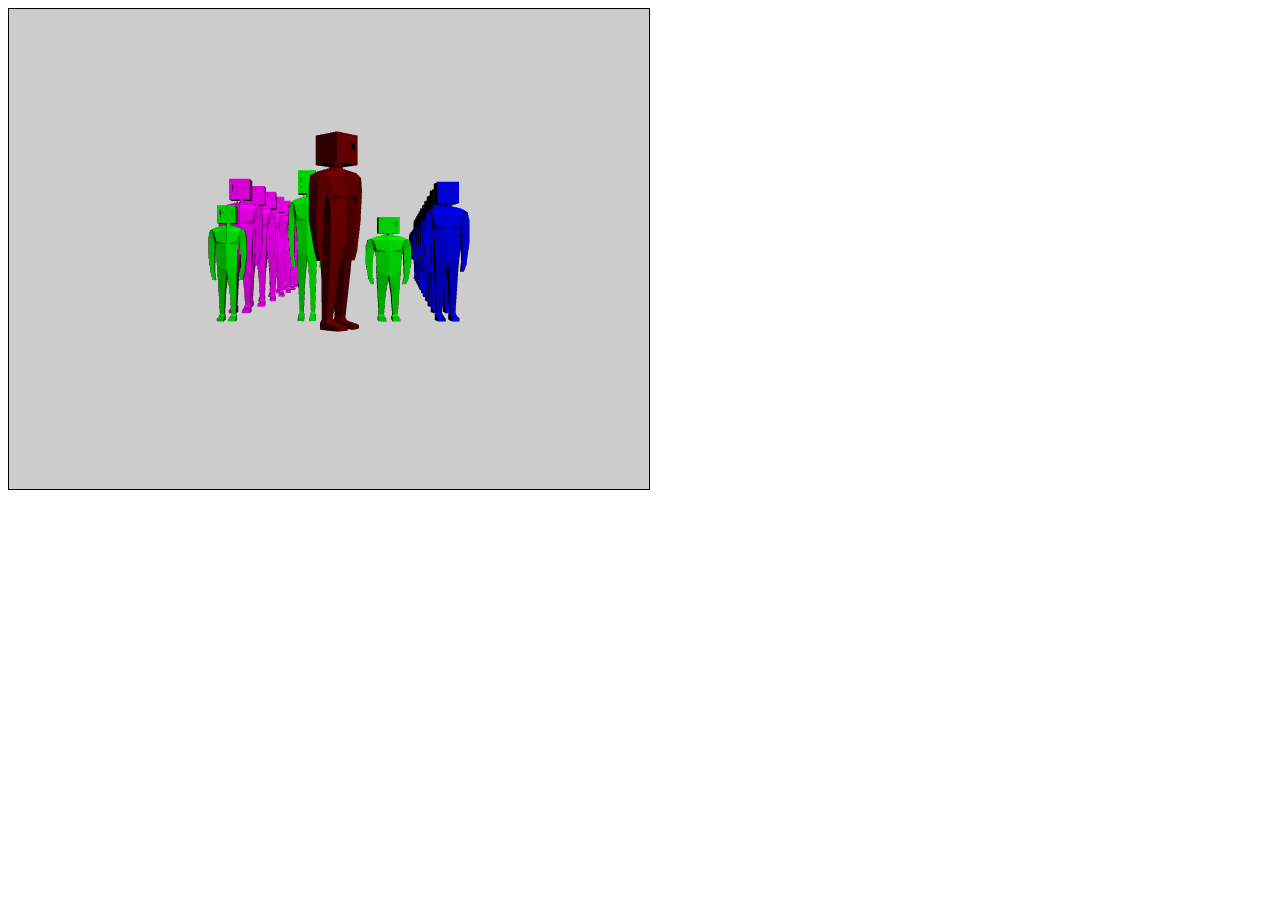
<file: character_models/index.html>
<html>

<head>
  <meta http-equiv="Content-Type" content="text/html; charset=UTF-8" />
  <script type="text/javascript">
    'use strict';
    var gl;
    var shaderProgram;
    var uPMatrix;
    var vertexPositionBuffer;
    var vertexColorBuffer;
    var vertexCoordsBuffer;
    var vertexNormalBuffer;
    var indexBuffer;

    function MatrixMul(a, b) //Mnożenie macierzy
    {
      let c = [
        0, 0, 0, 0,
        0, 0, 0, 0,
        0, 0, 0, 0,
        0, 0, 0, 0
      ]
      for (let i = 0; i < 4; i++) {
        for (let j = 0; j < 4; j++) {
          c[i * 4 + j] = 0.0;
          for (let k = 0; k < 4; k++) {
            c[i * 4 + j] += a[i * 4 + k] * b[k * 4 + j];
          }
        }
      }
      return c;
    }

    function MatrixTransposeInverse(m) {
      let r = [
        0, 0, 0, 0,
        0, 0, 0, 0,
        0, 0, 0, 0,
        0, 0, 0, 0
      ];
      r[0] = m[5] * m[10] * m[15] - m[5] * m[14] * m[11] - m[6] * m[9] * m[15] + m[6] * m[13] * m[11] + m[7] * m[9] * m[14] - m[7] * m[13] * m[10];
      r[1] = -m[1] * m[10] * m[15] + m[1] * m[14] * m[11] + m[2] * m[9] * m[15] - m[2] * m[13] * m[11] - m[3] * m[9] * m[14] + m[3] * m[13] * m[10];
      r[2] = m[1] * m[6] * m[15] - m[1] * m[14] * m[7] - m[2] * m[5] * m[15] + m[2] * m[13] * m[7] + m[3] * m[5] * m[14] - m[3] * m[13] * m[6];
      r[3] = -m[1] * m[6] * m[11] + m[1] * m[10] * m[7] + m[2] * m[5] * m[11] - m[2] * m[9] * m[7] - m[3] * m[5] * m[10] + m[3] * m[9] * m[6];

      r[4] = -m[4] * m[10] * m[15] + m[4] * m[14] * m[11] + m[6] * m[8] * m[15] - m[6] * m[12] * m[11] - m[7] * m[8] * m[14] + m[7] * m[12] * m[10];
      r[5] = m[0] * m[10] * m[15] - m[0] * m[14] * m[11] - m[2] * m[8] * m[15] + m[2] * m[12] * m[11] + m[3] * m[8] * m[14] - m[3] * m[12] * m[10];
      r[6] = -m[0] * m[6] * m[15] + m[0] * m[14] * m[7] + m[2] * m[4] * m[15] - m[2] * m[12] * m[7] - m[3] * m[4] * m[14] + m[3] * m[12] * m[6];
      r[7] = m[0] * m[6] * m[11] - m[0] * m[10] * m[7] - m[2] * m[4] * m[11] + m[2] * m[8] * m[7] + m[3] * m[4] * m[10] - m[3] * m[8] * m[6];

      r[8] = m[4] * m[9] * m[15] - m[4] * m[13] * m[11] - m[5] * m[8] * m[15] + m[5] * m[12] * m[11] + m[7] * m[8] * m[13] - m[7] * m[12] * m[9];
      r[9] = -m[0] * m[9] * m[15] + m[0] * m[13] * m[11] + m[1] * m[8] * m[15] - m[1] * m[12] * m[11] - m[3] * m[8] * m[13] + m[3] * m[12] * m[9];
      r[10] = m[0] * m[5] * m[15] - m[0] * m[13] * m[7] - m[1] * m[4] * m[15] + m[1] * m[12] * m[7] + m[3] * m[4] * m[13] - m[3] * m[12] * m[5];
      r[11] = -m[0] * m[5] * m[11] + m[0] * m[9] * m[7] + m[1] * m[4] * m[11] - m[1] * m[8] * m[7] - m[3] * m[4] * m[9] + m[3] * m[8] * m[5];

      r[12] = -m[4] * m[9] * m[14] + m[4] * m[13] * m[10] + m[5] * m[8] * m[14] - m[5] * m[12] * m[10] - m[6] * m[8] * m[13] + m[6] * m[12] * m[9];
      r[13] = m[0] * m[9] * m[14] - m[0] * m[13] * m[10] - m[1] * m[8] * m[14] + m[1] * m[12] * m[10] + m[2] * m[8] * m[13] - m[2] * m[12] * m[9];
      r[14] = -m[0] * m[5] * m[14] + m[0] * m[13] * m[6] + m[1] * m[4] * m[14] - m[1] * m[12] * m[6] - m[2] * m[4] * m[13] + m[2] * m[12] * m[5];
      r[15] = m[0] * m[5] * m[10] - m[0] * m[9] * m[6] - m[1] * m[4] * m[10] + m[1] * m[8] * m[6] + m[2] * m[4] * m[9] - m[2] * m[8] * m[5];

      var det = m[0] * r[0] + m[1] * r[4] + m[2] * r[8] + m[3] * r[12];
      for (var i = 0; i < 16; i++) r[i] /= det;

      let rt = [r[0], r[4], r[8], r[12],
      r[1], r[5], r[9], r[13],
      r[2], r[6], r[10], r[14],
      r[3], r[7], r[11], r[15]
      ];

      return rt;
    }

    function CreateIdentytyMatrix() {
      return [
        1, 0, 0, 0, //Macierz jednostkowa
        0, 1, 0, 0,
        0, 0, 1, 0,
        0, 0, 0, 1
      ];
    }

    function CreateTranslationMatrix(tx, ty, tz) {
      return [
        1, 0, 0, 0,
        0, 1, 0, 0,
        0, 0, 1, 0,
        tx, ty, tz, 1
      ];
    }

    function CreateScaleMatrix(sx, sy, sz) {
      return [
        sx, 0, 0, 0,
        0, sy, 0, 0,
        0, 0, sz, 0,
        0, 0, 0, 1
      ];
    }

    function CreateRotationZMatrix(angleZ) {
      return [
        +Math.cos(angleZ * Math.PI / 180.0), +Math.sin(angleZ * Math.PI / 180.0), 0, 0,
        -Math.sin(angleZ * Math.PI / 180.0), +Math.cos(angleZ * Math.PI / 180.0), 0, 0,
        0, 0, 1, 0,
        0, 0, 0, 1
      ];
    }

    function CreateRotationYMatrix(angleY) {
      return [
        +Math.cos(angleY * Math.PI / 180.0), 0, -Math.sin(angleY * Math.PI / 180.0), 0,
        0, 1, 0, 0,
        +Math.sin(angleY * Math.PI / 180.0), 0, +Math.cos(angleY * Math.PI / 180.0), 0,
        0, 0, 0, 1
      ];
    }

    function CreateRotationXMatrix(angleX) {
      return [
        1, 0, 0, 0,
        0, +Math.cos(angleX * Math.PI / 180.0), +Math.sin(angleX * Math.PI / 180.0), 0,
        0, -Math.sin(angleX * Math.PI / 180.0), +Math.cos(angleX * Math.PI / 180.0), 0,
        0, 0, 0, 1
      ];
    }

    function createRect(mx, my, mz, dax, day, daz, dbx, dby, dbz) {
      p1x = mx; p1y = my; p1z = mz;
      p2x = mx + dax; p2y = my + day; p2z = mz + daz;
      p3x = mx + dbx; p3y = my + dby; p3z = mz + dbz;
      p4x = mx + dax + dbx; p4y = my + day + dby; p4z = mz + daz + dbz;

      let vertexPosition = [p1x, p1y, p1z, p2x, p2y, p2z, p4x, p4y, p4z,  //Pierwszy trójkąt
        p1x, p1y, p1z, p4x, p4y, p4z, p3x, p3y, p3z]; //Drugi trójkąt

      return vertexPosition;
    }

    function createNormal(p1x, p1y, p1z, p2x, p2y, p2z, p3x, p3y, p3z) //Wyznaczenie wektora normalnego dla trójkąta
    {
      let v1x = p2x - p1x;
      let v1y = p2y - p1y;
      let v1z = p2z - p1z;

      let v2x = p3x - p1x;
      let v2y = p3y - p1y;
      let v2z = p3z - p1z;

      let v3x = v1y * v2z - v1z * v2y;
      let v3y = v1z * v2x - v1x * v2z;
      let v3z = v1x * v2y - v1y * v2x;

      vl = Math.sqrt(v3x * v3x + v3y * v3y + v3z * v3z); //Obliczenie długości wektora

      v3x /= vl; //Normalizacja na zakreś -1 1
      v3y /= vl;
      v3z /= vl;

      let vertexNormal = [v3x, v3y, v3z, v3x, v3y, v3z, v3x, v3y, v3z];
      return vertexNormal;
    }

    function CreateBox(x, y, z, dx, dy, dz) {
      //Opis sceny 3D, położenie punktów w przestrzeni 3D w formacie X,Y,Z 
      let vertexPosition = []; //Każdy punkt 3 składowe - X1,Y1,Z1
      let vertexNormal = [];
      let indexes = [];

      vertexPosition.push(...[-1, -1, +1]);
      vertexNormal.push(...[-1, -1, +1]);

      vertexPosition.push(...[+1, -1, +1]);
      vertexNormal.push(...[+1, -1, +1]);

      vertexPosition.push(...[+1, +1, +1]);
      vertexNormal.push(...[+1, +1, +1]);

      vertexPosition.push(...[-1, +1, +1]);
      vertexNormal.push(...[-1, +1, +1]);

      vertexPosition.push(...[-1, -1, -1]);
      vertexNormal.push(...[-1, -1, -1]);

      vertexPosition.push(...[+1, -1, -1]);
      vertexNormal.push(...[+1, -1, -1]);

      vertexPosition.push(...[+1, +1, -1]);
      vertexNormal.push(...[+1, +1, -1]);

      vertexPosition.push(...[-1, +1, -1]);
      vertexNormal.push(...[-1, +1, -1]);

      indexes.push(...[0, 1, 2]); //Pierwszy trójkąt
      indexes.push(...[0, 2, 3]); //Drugi trójkąt

      indexes.push(...[1, 5, 6]);
      indexes.push(...[1, 6, 2]);

      indexes.push(...[3, 2, 6]);
      indexes.push(...[3, 6, 7]);

      //Dodaj pozostałe trójkąty pudełka

      return [indexes, vertexPosition, vertexNormal];
    }

    async function* makeTextFileLineIterator(fileURL) {
      const utf8Decoder = new TextDecoder('utf-8');
      const response = await fetch(fileURL);
      const reader = response.body.getReader();
      let { value: chunk, done: readerDone } = await reader.read();
      chunk = chunk ? utf8Decoder.decode(chunk) : '';

      const re = /\n|\r|\r\n/gm;
      let startIndex = 0;
      let result;

      for (; ;) {
        let result = re.exec(chunk);
        if (!result) {
          if (readerDone) {
            break;
          }
          let remainder = chunk.substr(startIndex);
          ({ value: chunk, done: readerDone } = await reader.read());
          chunk = remainder + (chunk ? utf8Decoder.decode(chunk) : '');
          startIndex = re.lastIndex = 0;
          continue;
        }
        yield chunk.substring(startIndex, result.index);
        startIndex = re.lastIndex;
      }
      if (startIndex < chunk.length) {
        // last line didn't end in a newline char
        yield chunk.substr(startIndex);
      }
    }

    async function LoadObj(filename) {
      //const response = await fetch('Auto3.obj');
      //console.log(response.body);

      let rawVertexPosition = [0, 0, 0]; //Dodana 0 pozycja która nie będzie uzywana
      let rawVertexNormal = [0, 0, 0];//Dodana 0 pozycja która nie będzie uzywana
      let rawVertexCoords = [0, 0];//Dodana 0 pozycja która nie będzie uzywana

      //Opis sceny 3D, położenie punktów w przestrzeni 3D w formacie X,Y,Z 
      let vertexPosition = []; //Każdy punkt 3 składowe - X1,Y1,Z1
      let vertexNormal = [];
      let vertexCoord = [];
      let indexes = [];


      let aa = new Map();
      for await (let line of makeTextFileLineIterator(filename)) {
        const lineArray = line.split(' ');
        switch (lineArray[0]) {
          case "v": { //Położenie wierzchołków
            const x = parseFloat(lineArray[1]);
            const y = parseFloat(lineArray[2]);
            const z = parseFloat(lineArray[3]);
            rawVertexPosition.push(...[x, y, z]);
            break;
          };
          case "vn": { //Wektor normalny
            const xn = parseFloat(lineArray[1]);
            const yn = parseFloat(lineArray[2]);
            const zn = parseFloat(lineArray[3]);
            rawVertexNormal.push(...[xn, yn, zn]);
            break;
          }
          case "vt": { //Współrzędne tekstury
            const u = parseFloat(lineArray[1]);
            const v = parseFloat(lineArray[2]);
            rawVertexCoords.push(...[u, v]);
            break;
          }
          case "f": { //Indeksy trójkątów
            const i0 = lineArray[1];
            const i1 = lineArray[2];
            const i2 = lineArray[3];
            for (let ii of [i0, i1, i2]) {
              if (!aa.has(ii)) { //Ten indeks nie był jeszcze przemapowany
                //console.log(ii);
                const iia = ii.split('/');
                const indexVertexPosition = parseInt(iia[0]);//Indeks w tablicy położeń wierzchołków
                const indexVertexCoord = parseInt(iia[1]); //Indeks w tablicy wspołrzędnych tekstur
                const indexVertexNormal = parseInt(iia[2]); //Indeks w tablicy wektorów normalnych
                const index = vertexPosition.length / 3;
                //console.log(index);
                //Skopiuj wartości
                vertexPosition.push(rawVertexPosition[indexVertexPosition * 3 + 0]); //Skopiowanie położenia X
                vertexPosition.push(rawVertexPosition[indexVertexPosition * 3 + 1]); //Skopiowanie położenia Y
                vertexPosition.push(rawVertexPosition[indexVertexPosition * 3 + 2]); //Skopiowanie położenia Z

                vertexNormal.push(rawVertexNormal[indexVertexNormal * 3 + 0]); //Skopiowanie składowej X wektora normalnego
                vertexNormal.push(rawVertexNormal[indexVertexNormal * 3 + 1]); //Skopiowanie składowej Y wektora normalnego
                vertexNormal.push(rawVertexNormal[indexVertexNormal * 3 + 2]); //Skopiowanie składowej Z wektora normalnego

                vertexCoord.push(rawVertexCoords[indexVertexCoord * 2 + 0]); //Skopiowanie składowej U wspołrzędnej tekstury
                vertexCoord.push(rawVertexCoords[indexVertexCoord * 2 + 1]); //Skopiowanie składowej V wspołrzędnej tekstury
                aa.set(ii, index);
              }
              //console.log(aa.get(ii));
              indexes.push(aa.get(ii)) //Dodaj jego wynikowy indeks do tablicy indeksów
            }
            //rawVertexCoords.push(...[u,v]);
            break;
          }
        }
      }

      console.log(`Wczytano ${rawVertexPosition.length / 3 - 1} wierzchołków`);
      console.log(`Wczytano ${rawVertexNormal.length / 3 - 1} wektorów normalnych`);
      console.log(`Wczytano ${rawVertexCoords.length / 2 - 1} współrzędnych tekstury`);

      console.log(`W efekcie mapowania stworzono ${vertexPosition.length / 3} wierzchołków`);
      console.log(`W efekcie mapowania stworzono ${indexes.length} indeksów`);

      //console.log(indexes);
      //console.log(vertexPosition);
      return [indexes, vertexPosition, vertexNormal];
    }

    async function startGL() {
      alert("StartGL");
      let canvas = document.getElementById("canvas3D"); //wyszukanie obiektu w strukturze strony 
      gl = canvas.getContext("experimental-webgl"); //pobranie kontekstu OpenGL'u z obiektu canvas
      gl.viewportWidth = canvas.width; //przypisanie wybranej przez nas rozdzielczości do systemu OpenGL
      gl.viewportHeight = canvas.height;

      //Kod shaderów
      const vertextShaderSource = ` //Znak akcentu z przycisku tyldy - na lewo od przycisku 1 na klawiaturze
    precision highp float;
    attribute vec3 aVertexPosition; 
    attribute vec3 aVertexNormal;
    uniform mat4 uMMatrix;
    uniform mat4 uInvMMatrix;
    uniform mat4 uVMatrix;
    uniform mat4 uPMatrix;
    varying vec3 vPos;
    varying vec3 vNormal;
    uniform float uNormalMul;
    void main(void) {
      vPos = vec3(uMMatrix * vec4(aVertexPosition, 1.0));
      gl_Position = uPMatrix * uVMatrix * vec4(vPos,1.0); //Dokonanie transformacji położenia punktów z przestrzeni 3D do przestrzeni obrazu (2D)
      vNormal = normalize(mat3(uInvMMatrix) * uNormalMul*aVertexNormal); //Obrot wektorow normalnych
    }
  `;
      const fragmentShaderSource = `
    precision highp float;
    varying vec3 vPos;
    varying vec3 vNormal;
    uniform sampler2D uSampler;
    uniform vec3 uLightPosition;
    uniform vec3 uColor;
    void main(void) {
      vec3 lightDirection = normalize(uLightPosition - vPos);
      float brightness = max(dot(vNormal,lightDirection), 0.0);
      //gl_FragColor = vec4(vColor,1.0); //Ustalenie stałego koloru wszystkich punktów sceny
      //gl_FragColor = texture2D(uSampler,vTexUV)*vec4(vColor,1.0); //Odczytanie punktu tekstury i przypisanie go jako koloru danego punktu renderowaniej figury
      //gl_FragColor = vec4((vNormal+vec3(1.0,1.0,1.0))/2.0,1.0); 
      //gl_FragColor = clamp(texture2D(uSampler,vTexUV) * vec4(brightness,brightness,brightness,1.0),0.0,1.0);
      gl_FragColor = clamp(vec4(uColor,1.0) * vec4(brightness,brightness,brightness,1.0),0.0,1.0);
      //gl_FragColor = clamp(vec4(uColor,1.0) ,0.0,1.0);
    }
  `;
      let fragmentShader = gl.createShader(gl.FRAGMENT_SHADER); //Stworzenie obiektu shadera 
      let vertexShader = gl.createShader(gl.VERTEX_SHADER);
      gl.shaderSource(fragmentShader, fragmentShaderSource); //Podpięcie źródła kodu shader
      gl.shaderSource(vertexShader, vertextShaderSource);
      gl.compileShader(fragmentShader); //Kompilacja kodu shader
      gl.compileShader(vertexShader);
      if (!gl.getShaderParameter(fragmentShader, gl.COMPILE_STATUS)) { //Sprawdzenie ewentualnych błedów kompilacji
        alert(gl.getShaderInfoLog(fragmentShader));
        return null;
      }
      if (!gl.getShaderParameter(vertexShader, gl.COMPILE_STATUS)) {
        alert(gl.getShaderInfoLog(vertexShader));
        return null;
      }

      shaderProgram = gl.createProgram(); //Stworzenie obiektu programu 
      gl.attachShader(shaderProgram, vertexShader); //Podpięcie obu shaderów do naszego programu wykonywanego na karcie graficznej
      gl.attachShader(shaderProgram, fragmentShader);
      gl.linkProgram(shaderProgram);
      if (!gl.getProgramParameter(shaderProgram, gl.LINK_STATUS)) alert("Could not initialise shaders");  //Sprawdzenie ewentualnych błedów

      //Opis sceny 3D, położenie punktów w przestrzeni 3D w formacie X,Y,Z 
      let vertexPosition; //3 punkty po 3 składowe - X1,Y1,Z1, X2,Y2,Z2, X3,Y3,Z3 - 1 trójkąt
      let vertexNormal;
      let indexes;

      //[vertexPosition, vertexColor, vertexCoords, vertexNormal] = CreateShpere(0,0,0,2, 6, 12); 
      //[indexes, vertexPosition, vertexNormal] = CreateBox(0,0,0,1,1,1);
      //[indexes, vertexPosition, vertexNormal] = CreateTetris();
      [indexes, vertexPosition, vertexNormal] = await LoadObj('character_model2.obj');
      //[indexes, vertexPosition, vertexNormal] = await LoadObj('katedra.obj');
      //[indexes, vertexPosition, vertexNormal] = await LoadObj('Tetris3.obj');
      //[indexes, vertexPosition, vertexNormal] = await LoadObj('cube.obj');
      //const ret = LoadObj('Auto3.obj');
      //ret.value

      vertexPositionBuffer = gl.createBuffer(); //Stworzenie tablicy w pamieci karty graficznej
      gl.bindBuffer(gl.ARRAY_BUFFER, vertexPositionBuffer);
      gl.bufferData(gl.ARRAY_BUFFER, new Float32Array(vertexPosition), gl.STATIC_DRAW);
      vertexPositionBuffer.itemSize = 3; //zdefiniowanie liczby współrzednych per wierzchołek
      vertexPositionBuffer.numItems = vertexPosition.length / 9; //Zdefinoiowanie liczby trójkątów w naszym buforze

      vertexNormalBuffer = gl.createBuffer();
      gl.bindBuffer(gl.ARRAY_BUFFER, vertexNormalBuffer);
      gl.bufferData(gl.ARRAY_BUFFER, new Float32Array(vertexNormal), gl.STATIC_DRAW);
      vertexNormalBuffer.itemSize = 3;
      vertexNormalBuffer.numItems = vertexNormal.length / 9;

      indexBuffer = gl.createBuffer();
      gl.bindBuffer(gl.ELEMENT_ARRAY_BUFFER, indexBuffer);
      gl.bufferData(gl.ELEMENT_ARRAY_BUFFER, new Uint16Array(indexes), gl.STATIC_DRAW);
      indexBuffer.numItems = indexes.length;

      //Macierze opisujące położenie wirtualnej kamery w przestrzenie 3D
      let aspect = gl.viewportWidth / gl.viewportHeight;
      let fov = 45.0 * Math.PI / 180.0; //Określenie pola widzenia kamery
      let zFar = 1000.0; //Ustalenie zakresów renderowania sceny 3D (od obiektu najbliższego zNear do najdalszego zFar)
      let zNear = 0.1;
      uPMatrix = [
        1.0 / (aspect * Math.tan(fov / 2)), 0, 0, 0,
        0, 1.0 / (Math.tan(fov / 2)), 0, 0,
        0, 0, -(zFar + zNear) / (zFar - zNear), -1,
        0, 0, -(2 * zFar * zNear) / (zFar - zNear), 0.0,
      ];
      Tick();
    }

    function equalCharacterSize(numberOfModels, sizeX, sizeY, sizeZ) {
      let objectSize = [];
      for (let i = 0; i < numberOfModels; i++) {
        objectSize[3 * i] = sizeX;
        objectSize[3 * i + 1] = sizeY;
        objectSize[3 * i + 2] = sizeZ;
      }
      return objectSize;
    }
    function equalCharacterPosition(numberOfModels, firstPositionX, firstPositionY, firstPositionZ, postionX, positionY, positionZ) {
      let objectPosition = [firstPositionX, firstPositionY, firstPositionZ];
      for (let i = 1; i < numberOfModels; i++) {
        objectPosition[3 * i] = postionX;
        objectPosition[3 * i + 1] = positionY;
        objectPosition[3 * i + 2] = positionZ;
      }
      return objectPosition;
    }

    function equalObiectAngleZ(elements, angle) {
      let obiectAngle = [];
      for (let i = 0; i < elements; i++) {
        obiectAngle[i] = angle;
      }
      return obiectAngle;
    }

    function characterSize(objectSizeX, objectSizeY, objectSizeZ, object2SizeX, object2SizeY, object2SizeZ, object3SizeX, object3SizeY, object3SizeZ) {
      let objectSize = [objectSizeX, objectSizeY, objectSizeZ,
        object2SizeX, object2SizeY, object2SizeZ,
        object3SizeX, object3SizeY, object3SizeZ];
      return objectSize;
    }


    function characterPosition(objectPositionX, objectPositionY, objectPositionZ, object2PositionX, object2PositionY, object2PositionZ, object3PositionX, object3PositionY, object3PositionZ) {
      let objectPosition = [objectPositionX, objectPositionY, objectPositionZ,
        object2PositionX, object2PositionY, object2PositionZ,
        object3PositionX, object3PositionY, object3PositionZ];
      return objectPosition;
    }

    function obiectAngleZ(obiect1AngleZ, obiect2AngleZ, obiect3AngleZ, x, y) {
      let obiectAngle = [obiect1AngleZ, obiect2AngleZ, obiect3AngleZ, x, y];
      return obiectAngle;
    }

    function copyOfObject(objectSize, objectPosition, obiectAngleZ, elements = 3) {
      let uMMatrixTab = [];
      for (let i = 0; i <= elements - 1; i++) {
        uMMatrixTab[i] = CreateIdentytyMatrix();
      }
      for (let i = 0; i <= elements - 1; i++) {
        uMMatrixTab[i] = MatrixMul(uMMatrixTab[i], CreateScaleMatrix(objectSize[3 * i], objectSize[3 * i + 1], objectSize[3 * i + 2]));
        for (let j = i; j >= 0; j--) {
          uMMatrixTab[i] = MatrixMul(uMMatrixTab[i], CreateTranslationMatrix(objectSize[j * 3], 0.0, 0.0));
          //uMMatrixTab[i]= MatrixMul(uMMatrixTab[i],CreateTranslationMatrix(0,objectSize[j*3],0.0)); 
          // uMMatrixTab[i] = MatrixMul(uMMatrixTab[i], CreateRotationZMatrix(obiectAngleX[j]));
          // uMMatrixTab[i] = MatrixMul(uMMatrixTab[i], CreateRotationXMatrix(obiectAngleY[j]));
          uMMatrixTab[i] = MatrixMul(uMMatrixTab[i], CreateRotationYMatrix(obiectAngleZ[j]));
          uMMatrixTab[i] = MatrixMul(uMMatrixTab[i], CreateTranslationMatrix(objectPosition[j * 3], objectPosition[3 * j + 1], objectPosition[3 * j + 2]));
        }
      }
      return uMMatrixTab;
    }

    // left arm
    var objectSize1 = characterSize(0.15, 0.15, 0.15);
    var objectPosition1 = characterPosition(0, 0, 1);
    var obj1angleZ = obiectAngleZ(45, 0, 0);

    //rarm
    var objectSize2 = characterSize(0.1, 0.1, 0.1, 0.1, 0.13, 0.1, 0.12, 0.09, 0.1);
    var objectPosition2 = characterPosition(-1.5, 0, 0, 1, 0, 0, 1, 0, 0);
    var obj2angleZ = obiectAngleZ(0, 0, 0);

    const obj3NumberOfHumans = 12;
    var objectSize3 = equalCharacterSize(obj3NumberOfHumans, 0.12, 0.12, 0.12);
    var objectPosition3 = equalCharacterPosition(obj3NumberOfHumans, 1.5, 0, 0, 0, 0, -1);
    var obj3angleZ = equalObiectAngleZ(obj3NumberOfHumans, 0);

    const obj4NumberOfHumans = 19;
    var objectSize4 = equalCharacterSize(obj4NumberOfHumans, 0.13, 0.13, 0.13);
    var objectPosition4 = equalCharacterPosition(obj4NumberOfHumans, -1.5, 0, -1, 0, 0, -1);
    var obj4angleZ = equalObiectAngleZ(obj4NumberOfHumans, 1);

    var angleZ = 0.0;
    var angleY = 0.0;
    var angleX = 0.0;

    var KameraPositionX = 0.0;
    var KameraPositionY = -1.0;
    var KameraPositionZ = -8.0;


    var LightSize = 0.001;
    var LightPositionX = 3;
    var LightPositionY = 8;
    var LightPositionZ = 10;

    function Tick() {
      let uMMatrix0 = CreateIdentytyMatrix();
      let uVMatrix = CreateIdentytyMatrix();

      //uVMatrix = MatrixMul(uVMatrix,CreateTranslationMatrix(0,0,KameraPositionZ));
      uVMatrix = MatrixMul(uVMatrix, CreateRotationXMatrix(angleX));
      uVMatrix = MatrixMul(uVMatrix, CreateRotationYMatrix(angleY));
      uVMatrix = MatrixMul(uVMatrix, CreateRotationZMatrix(angleZ));
      uVMatrix = MatrixMul(uVMatrix, CreateTranslationMatrix(KameraPositionX, KameraPositionY, KameraPositionZ));


      let obj1 = copyOfObject(objectSize1, objectPosition1, obj1angleZ);
      let obj2 = copyOfObject(objectSize2, objectPosition2, obj2angleZ);
      let obj3 = copyOfObject(objectSize3, objectPosition3, obj3angleZ, obj3NumberOfHumans);
      let obj4 = copyOfObject(objectSize4, objectPosition4, obj4angleZ, obj4NumberOfHumans);
      //console.log(`obj3 = ${obj3}`);
      //console.log(`obj2 = ${obj2}`);

      uMMatrix0 = MatrixMul(uMMatrix0, CreateScaleMatrix(LightSize, LightSize, LightSize));
      uMMatrix0 = MatrixMul(uMMatrix0, CreateTranslationMatrix(LightPositionX, LightPositionY, LightPositionZ));

      //alert(uPMatrix);

      //Render Scene
      gl.viewport(0, 0, gl.viewportWidth, gl.viewportHeight);
      gl.clearColor(0.8, 0.8, 0.8, 1.0); //Wyczyszczenie obrazu kolorem czerwonym
      gl.clearDepth(1.0);             //Wyczyścienie bufora głebi najdalszym planem
      gl.clear(gl.COLOR_BUFFER_BIT | gl.DEPTH_BUFFER_BIT);
      gl.useProgram(shaderProgram)   //Użycie przygotowanego programu shaderowego

      gl.enable(gl.DEPTH_TEST);           // Włączenie testu głębi - obiekty bliższe mają przykrywać obiekty dalsze
      gl.depthFunc(gl.LEQUAL);            // 



      gl.uniformMatrix4fv(gl.getUniformLocation(shaderProgram, "uPMatrix"), false, new Float32Array(uPMatrix)); //Wgranie macierzy kamery do pamięci karty graficznej
      gl.uniformMatrix4fv(gl.getUniformLocation(shaderProgram, "uVMatrix"), false, new Float32Array(uVMatrix));
      gl.uniform1f(gl.getUniformLocation(shaderProgram, "uNormalMul"), 1.0);
      gl.uniform3f(gl.getUniformLocation(shaderProgram, "uLightPosition"), LightPositionX, LightPositionY, LightPositionZ);

      gl.enableVertexAttribArray(gl.getAttribLocation(shaderProgram, "aVertexPosition"));  //Przekazanie położenia
      gl.bindBuffer(gl.ARRAY_BUFFER, vertexPositionBuffer);
      gl.vertexAttribPointer(gl.getAttribLocation(shaderProgram, "aVertexPosition"), vertexPositionBuffer.itemSize, gl.FLOAT, false, 0, 0);

      gl.enableVertexAttribArray(gl.getAttribLocation(shaderProgram, "aVertexNormal"));  //Przekazywanie wektorów normalnych
      gl.bindBuffer(gl.ARRAY_BUFFER, vertexNormalBuffer);
      gl.vertexAttribPointer(gl.getAttribLocation(shaderProgram, "aVertexNormal"), vertexNormalBuffer.itemSize, gl.FLOAT, false, 0, 0);

      gl.bindBuffer(gl.ELEMENT_ARRAY_BUFFER, indexBuffer);//Faktyczne wywołanie rendrowania

      gl.uniformMatrix4fv(gl.getUniformLocation(shaderProgram, "uMMatrix"), false, new Float32Array(obj1[0]));
      gl.uniformMatrix4fv(gl.getUniformLocation(shaderProgram, "uInvMMatrix"), false, new Float32Array(MatrixTransposeInverse(obj1[0])));
      gl.uniform3f(gl.getUniformLocation(shaderProgram, "uColor"), 0.5, 0.0, 0.0);
      //gl.drawArrays(gl.TRIANGLES, 0, vertexPositionBuffer.numItems*vertexPositionBuffer.itemSize); //Faktyczne wywołanie rendrowania
      gl.drawElements(gl.TRIANGLES, indexBuffer.numItems, gl.UNSIGNED_SHORT, 0);


      for (let i = 0; i < 3; i++) {
        gl.uniformMatrix4fv(gl.getUniformLocation(shaderProgram, "uMMatrix"), false, new Float32Array(obj2[i]));
        gl.uniformMatrix4fv(gl.getUniformLocation(shaderProgram, "uInvMMatrix"), false, new Float32Array(MatrixTransposeInverse(obj2[i])));
        gl.uniform3f(gl.getUniformLocation(shaderProgram, "uColor"), 0.0, 1.0, 0.0);
        gl.drawElements(gl.TRIANGLES, indexBuffer.numItems, gl.UNSIGNED_SHORT, 0);
      }

      //Trzeci Obiekt
      for (let i = 0; i < obj3NumberOfHumans; i++) {
        gl.uniformMatrix4fv(gl.getUniformLocation(shaderProgram, "uMMatrix"), false, new Float32Array(obj3[i]));
        gl.uniformMatrix4fv(gl.getUniformLocation(shaderProgram, "uInvMMatrix"), false, new Float32Array(MatrixTransposeInverse(obj3[i])));
        gl.uniform3f(gl.getUniformLocation(shaderProgram, "uColor"), 0.0, 0.0, 1.0);
        gl.drawElements(gl.TRIANGLES, indexBuffer.numItems, gl.UNSIGNED_SHORT, 0);
      }

      for (let i = 0; i < obj4NumberOfHumans; i++) {
        gl.uniformMatrix4fv(gl.getUniformLocation(shaderProgram, "uMMatrix"), false, new Float32Array(obj4[i]));
        gl.uniformMatrix4fv(gl.getUniformLocation(shaderProgram, "uInvMMatrix"), false, new Float32Array(MatrixTransposeInverse(obj4[i])));
        gl.uniform3f(gl.getUniformLocation(shaderProgram, "uColor"), 1.0, 0.0, 1.0);
        gl.drawElements(gl.TRIANGLES, indexBuffer.numItems, gl.UNSIGNED_SHORT, 0);
      }

      //Obiekt Światła
      gl.uniformMatrix4fv(gl.getUniformLocation(shaderProgram, "uMMatrix"), false, new Float32Array(uMMatrix0));
      gl.uniformMatrix4fv(gl.getUniformLocation(shaderProgram, "uInvMMatrix"), false, new Float32Array(MatrixTransposeInverse(uMMatrix0)));
      gl.uniform3f(gl.getUniformLocation(shaderProgram, "uColor"), 1.0, 1.0, 0.0);
      gl.uniform1f(gl.getUniformLocation(shaderProgram, "uNormalMul"), -1.0);
      //gl.drawArrays(gl.TRIANGLES, 0, vertexPositionBuffer.numItems*vertexPositionBuffer.itemSize); //Faktyczne wywołanie rendrowania
      gl.drawElements(gl.TRIANGLES, indexBuffer.numItems, gl.UNSIGNED_SHORT, 0);

      setTimeout(Tick, 100);
    }
    function handlekeydown(e) {
      // Q W E A S D
      if (e.keyCode == 87) angleX = angleX + 5.0; //W
      if (e.keyCode == 83) angleX = angleX - 5.0; //S
      if (e.keyCode == 68) angleY = angleY + 5.0;
      if (e.keyCode == 65) angleY = angleY - 5.0;
      if (e.keyCode == 81) angleZ = angleZ + 5.0;
      if (e.keyCode == 69) angleZ = angleZ - 5.0;
      //alert(e.keyCode);
      //alert(angleX);

      //U I O J K L
      if (e.keyCode == 76) LightPositionX = LightPositionX + 0.1;
      if (e.keyCode == 74) LightPositionX = LightPositionX - 0.1;
      if (e.keyCode == 73) LightPositionY = LightPositionY + 0.1;
      if (e.keyCode == 75) LightPositionY = LightPositionY - 0.1;
      if (e.keyCode == 85) LightPositionZ = LightPositionZ + 0.1;
      if (e.keyCode == 79) LightPositionZ = LightPositionZ - 0.1;


      //zoom
      if (e.keyCode == 88) KameraPositionZ = KameraPositionZ - 3;
      if (e.keyCode == 90) KameraPositionZ = KameraPositionZ + 3;

      // //Z X
      // if (e.keyCode == 88) Object1AngleZ = Object1AngleZ - 0.1;
      // if (e.keyCode == 90) Object1AngleZ = Object1AngleZ + 0.1;

      //C V
      if (e.keyCode == 67) Object2AngleZ = Object2AngleZ - 0.1;
      if (e.keyCode == 86) Object2AngleZ = Object2AngleZ + 0.1;

      //B N
      if (e.keyCode == 66) Object3AngleZ = Object3AngleZ - 0.1;
      if (e.keyCode == 78) Object3AngleZ = Object3AngleZ + 0.1;
    }

  </script>
</head>

<body onload="startGL()" onkeydown="handlekeydown(event)">
  <canvas id="canvas3D" width="640" height="480" style="border: solid black 1px"></canvas>
</body>

</html>
</file>
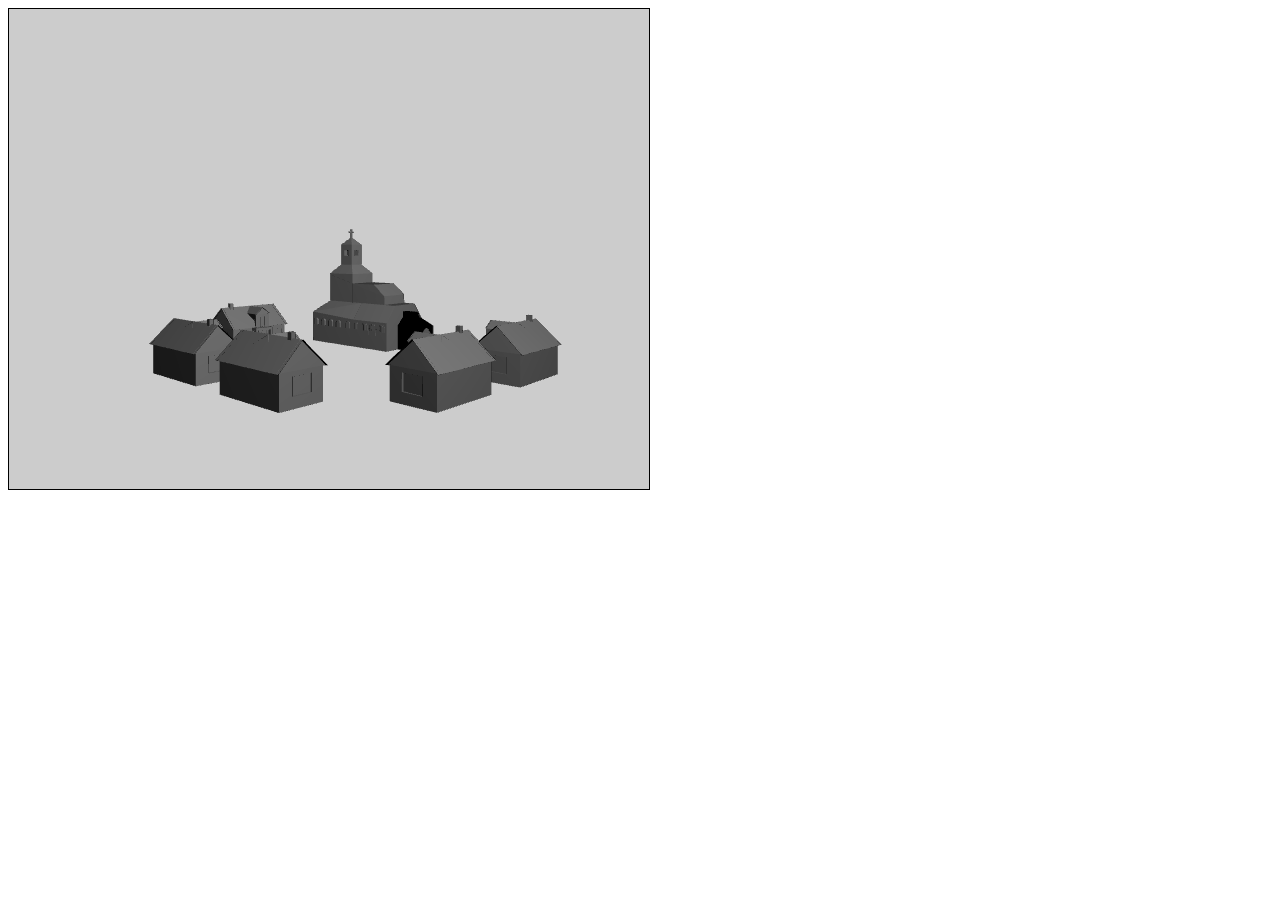
<file: simple village/index.html>
<html>

<head>
  <meta http-equiv="Content-Type" content="text/html; charset=UTF-8" />
  <script type="text/javascript">
    'use strict';
    var gl;
    var shaderProgram;
    var uPMatrix;
    var vertexPositionBuffer;
    var vertexColorBuffer;
    var vertexCoordsBuffer;
    var vertexNormalBuffer;
    var indexBuffer;

    function MatrixMul(a, b) //Mnożenie macierzy
    {
      let c = [
        0, 0, 0, 0,
        0, 0, 0, 0,
        0, 0, 0, 0,
        0, 0, 0, 0
      ]
      for (let i = 0; i < 4; i++) {
        for (let j = 0; j < 4; j++) {
          c[i * 4 + j] = 0.0;
          for (let k = 0; k < 4; k++) {
            c[i * 4 + j] += a[i * 4 + k] * b[k * 4 + j];
          }
        }
      }
      return c;
    }

    function MatrixTransposeInverse(m) {
      let r = [
        0, 0, 0, 0,
        0, 0, 0, 0,
        0, 0, 0, 0,
        0, 0, 0, 0
      ];
      r[0] = m[5] * m[10] * m[15] - m[5] * m[14] * m[11] - m[6] * m[9] * m[15] + m[6] * m[13] * m[11] + m[7] * m[9] * m[14] - m[7] * m[13] * m[10];
      r[1] = -m[1] * m[10] * m[15] + m[1] * m[14] * m[11] + m[2] * m[9] * m[15] - m[2] * m[13] * m[11] - m[3] * m[9] * m[14] + m[3] * m[13] * m[10];
      r[2] = m[1] * m[6] * m[15] - m[1] * m[14] * m[7] - m[2] * m[5] * m[15] + m[2] * m[13] * m[7] + m[3] * m[5] * m[14] - m[3] * m[13] * m[6];
      r[3] = -m[1] * m[6] * m[11] + m[1] * m[10] * m[7] + m[2] * m[5] * m[11] - m[2] * m[9] * m[7] - m[3] * m[5] * m[10] + m[3] * m[9] * m[6];

      r[4] = -m[4] * m[10] * m[15] + m[4] * m[14] * m[11] + m[6] * m[8] * m[15] - m[6] * m[12] * m[11] - m[7] * m[8] * m[14] + m[7] * m[12] * m[10];
      r[5] = m[0] * m[10] * m[15] - m[0] * m[14] * m[11] - m[2] * m[8] * m[15] + m[2] * m[12] * m[11] + m[3] * m[8] * m[14] - m[3] * m[12] * m[10];
      r[6] = -m[0] * m[6] * m[15] + m[0] * m[14] * m[7] + m[2] * m[4] * m[15] - m[2] * m[12] * m[7] - m[3] * m[4] * m[14] + m[3] * m[12] * m[6];
      r[7] = m[0] * m[6] * m[11] - m[0] * m[10] * m[7] - m[2] * m[4] * m[11] + m[2] * m[8] * m[7] + m[3] * m[4] * m[10] - m[3] * m[8] * m[6];

      r[8] = m[4] * m[9] * m[15] - m[4] * m[13] * m[11] - m[5] * m[8] * m[15] + m[5] * m[12] * m[11] + m[7] * m[8] * m[13] - m[7] * m[12] * m[9];
      r[9] = -m[0] * m[9] * m[15] + m[0] * m[13] * m[11] + m[1] * m[8] * m[15] - m[1] * m[12] * m[11] - m[3] * m[8] * m[13] + m[3] * m[12] * m[9];
      r[10] = m[0] * m[5] * m[15] - m[0] * m[13] * m[7] - m[1] * m[4] * m[15] + m[1] * m[12] * m[7] + m[3] * m[4] * m[13] - m[3] * m[12] * m[5];
      r[11] = -m[0] * m[5] * m[11] + m[0] * m[9] * m[7] + m[1] * m[4] * m[11] - m[1] * m[8] * m[7] - m[3] * m[4] * m[9] + m[3] * m[8] * m[5];

      r[12] = -m[4] * m[9] * m[14] + m[4] * m[13] * m[10] + m[5] * m[8] * m[14] - m[5] * m[12] * m[10] - m[6] * m[8] * m[13] + m[6] * m[12] * m[9];
      r[13] = m[0] * m[9] * m[14] - m[0] * m[13] * m[10] - m[1] * m[8] * m[14] + m[1] * m[12] * m[10] + m[2] * m[8] * m[13] - m[2] * m[12] * m[9];
      r[14] = -m[0] * m[5] * m[14] + m[0] * m[13] * m[6] + m[1] * m[4] * m[14] - m[1] * m[12] * m[6] - m[2] * m[4] * m[13] + m[2] * m[12] * m[5];
      r[15] = m[0] * m[5] * m[10] - m[0] * m[9] * m[6] - m[1] * m[4] * m[10] + m[1] * m[8] * m[6] + m[2] * m[4] * m[9] - m[2] * m[8] * m[5];

      var det = m[0] * r[0] + m[1] * r[4] + m[2] * r[8] + m[3] * r[12];
      for (var i = 0; i < 16; i++) r[i] /= det;

      let rt = [r[0], r[4], r[8], r[12],
      r[1], r[5], r[9], r[13],
      r[2], r[6], r[10], r[14],
      r[3], r[7], r[11], r[15]
      ];

      return rt;
    }

    function CreateIdentytyMatrix() {
      return [
        1, 0, 0, 0, //Macierz jednostkowa
        0, 1, 0, 0,
        0, 0, 1, 0,
        0, 0, 0, 1
      ];
    }

    function CreateTranslationMatrix(tx, ty, tz) {
      return [
        1, 0, 0, 0,
        0, 1, 0, 0,
        0, 0, 1, 0,
        tx, ty, tz, 1
      ];
    }

    function CreateScaleMatrix(sx, sy, sz) {
      return [
        sx, 0, 0, 0,
        0, sy, 0, 0,
        0, 0, sz, 0,
        0, 0, 0, 1
      ];
    }

    function CreateRotationZMatrix(angleZ) {
      return [
        +Math.cos(angleZ * Math.PI / 180.0), +Math.sin(angleZ * Math.PI / 180.0), 0, 0,
        -Math.sin(angleZ * Math.PI / 180.0), +Math.cos(angleZ * Math.PI / 180.0), 0, 0,
        0, 0, 1, 0,
        0, 0, 0, 1
      ];
    }

    function CreateRotationYMatrix(angleY) {
      return [
        +Math.cos(angleY * Math.PI / 180.0), 0, -Math.sin(angleY * Math.PI / 180.0), 0,
        0, 1, 0, 0,
        +Math.sin(angleY * Math.PI / 180.0), 0, +Math.cos(angleY * Math.PI / 180.0), 0,
        0, 0, 0, 1
      ];
    }

    function CreateRotationXMatrix(angleX) {
      return [
        1, 0, 0, 0,
        0, +Math.cos(angleX * Math.PI / 180.0), +Math.sin(angleX * Math.PI / 180.0), 0,
        0, -Math.sin(angleX * Math.PI / 180.0), +Math.cos(angleX * Math.PI / 180.0), 0,
        0, 0, 0, 1
      ];
    }

    function createRect(mx, my, mz, dax, day, daz, dbx, dby, dbz) {
      p1x = mx; p1y = my; p1z = mz;
      p2x = mx + dax; p2y = my + day; p2z = mz + daz;
      p3x = mx + dbx; p3y = my + dby; p3z = mz + dbz;
      p4x = mx + dax + dbx; p4y = my + day + dby; p4z = mz + daz + dbz;

      let vertexPosition = [p1x, p1y, p1z, p2x, p2y, p2z, p4x, p4y, p4z,  //Pierwszy trójkąt
        p1x, p1y, p1z, p4x, p4y, p4z, p3x, p3y, p3z]; //Drugi trójkąt

      return vertexPosition;
    }

    function createNormal(p1x, p1y, p1z, p2x, p2y, p2z, p3x, p3y, p3z) //Wyznaczenie wektora normalnego dla trójkąta
    {
      let v1x = p2x - p1x;
      let v1y = p2y - p1y;
      let v1z = p2z - p1z;

      let v2x = p3x - p1x;
      let v2y = p3y - p1y;
      let v2z = p3z - p1z;

      let v3x = v1y * v2z - v1z * v2y;
      let v3y = v1z * v2x - v1x * v2z;
      let v3z = v1x * v2y - v1y * v2x;

      vl = Math.sqrt(v3x * v3x + v3y * v3y + v3z * v3z); //Obliczenie długości wektora

      v3x /= vl; //Normalizacja na zakreś -1 1
      v3y /= vl;
      v3z /= vl;

      let vertexNormal = [v3x, v3y, v3z, v3x, v3y, v3z, v3x, v3y, v3z];
      return vertexNormal;
    }

    function CreateBox(x, y, z, dx, dy, dz) {
      //Opis sceny 3D, położenie punktów w przestrzeni 3D w formacie X,Y,Z 
      let vertexPosition = []; //Każdy punkt 3 składowe - X1,Y1,Z1
      let vertexNormal = [];
      let indexes = [];

      vertexPosition.push(...[-1, -1, +1]);
      vertexNormal.push(...[-1, -1, +1]);

      vertexPosition.push(...[+1, -1, +1]);
      vertexNormal.push(...[+1, -1, +1]);

      vertexPosition.push(...[+1, +1, +1]);
      vertexNormal.push(...[+1, +1, +1]);

      vertexPosition.push(...[-1, +1, +1]);
      vertexNormal.push(...[-1, +1, +1]);

      vertexPosition.push(...[-1, -1, -1]);
      vertexNormal.push(...[-1, -1, -1]);

      vertexPosition.push(...[+1, -1, -1]);
      vertexNormal.push(...[+1, -1, -1]);

      vertexPosition.push(...[+1, +1, -1]);
      vertexNormal.push(...[+1, +1, -1]);

      vertexPosition.push(...[-1, +1, -1]);
      vertexNormal.push(...[-1, +1, -1]);

      indexes.push(...[0, 1, 2]); //Pierwszy trójkąt
      indexes.push(...[0, 2, 3]); //Drugi trójkąt

      indexes.push(...[1, 5, 6]);
      indexes.push(...[1, 6, 2]);

      indexes.push(...[3, 2, 6]);
      indexes.push(...[3, 6, 7]);

      //Dodaj pozostałe trójkąty pudełka

      return [indexes, vertexPosition, vertexNormal];
    }

    async function* makeTextFileLineIterator(fileURL) {
      const utf8Decoder = new TextDecoder('utf-8');
      const response = await fetch(fileURL);
      const reader = response.body.getReader();
      let { value: chunk, done: readerDone } = await reader.read();
      chunk = chunk ? utf8Decoder.decode(chunk) : '';

      const re = /\n|\r|\r\n/gm;
      let startIndex = 0;
      let result;

      for (; ;) {
        let result = re.exec(chunk);
        if (!result) {
          if (readerDone) {
            break;
          }
          let remainder = chunk.substr(startIndex);
          ({ value: chunk, done: readerDone } = await reader.read());
          chunk = remainder + (chunk ? utf8Decoder.decode(chunk) : '');
          startIndex = re.lastIndex = 0;
          continue;
        }
        yield chunk.substring(startIndex, result.index);
        startIndex = re.lastIndex;
      }
      if (startIndex < chunk.length) {
        // last line didn't end in a newline char
        yield chunk.substr(startIndex);
      }
    }

    async function LoadObj(filename) {
      //const response = await fetch('Auto3.obj');
      //console.log(response.body);

      let rawVertexPosition = [0, 0, 0]; //Dodana 0 pozycja która nie będzie uzywana
      let rawVertexNormal = [0, 0, 0];//Dodana 0 pozycja która nie będzie uzywana
      let rawVertexCoords = [0, 0];//Dodana 0 pozycja która nie będzie uzywana

      //Opis sceny 3D, położenie punktów w przestrzeni 3D w formacie X,Y,Z 
      let vertexPosition = []; //Każdy punkt 3 składowe - X1,Y1,Z1
      let vertexNormal = [];
      let vertexCoord = [];
      let indexes = [];


      let aa = new Map();
      for await (let line of makeTextFileLineIterator(filename)) {
        const lineArray = line.split(' ');
        switch (lineArray[0]) {
          case "v": { //Położenie wierzchołków
            const x = parseFloat(lineArray[1]);
            const y = parseFloat(lineArray[2]);
            const z = parseFloat(lineArray[3]);
            rawVertexPosition.push(...[x, y, z]);
            break;
          };
          case "vn": { //Wektor normalny
            const xn = parseFloat(lineArray[1]);
            const yn = parseFloat(lineArray[2]);
            const zn = parseFloat(lineArray[3]);
            rawVertexNormal.push(...[xn, yn, zn]);
            break;
          }
          case "vt": { //Współrzędne tekstury
            const u = parseFloat(lineArray[1]);
            const v = parseFloat(lineArray[2]);
            rawVertexCoords.push(...[u, v]);
            break;
          }
          case "f": { //Indeksy trójkątów
            const i0 = lineArray[1];
            const i1 = lineArray[2];
            const i2 = lineArray[3];
            for (let ii of [i0, i1, i2]) {
              if (!aa.has(ii)) { //Ten indeks nie był jeszcze przemapowany
                //console.log(ii);
                const iia = ii.split('/');
                const indexVertexPosition = parseInt(iia[0]);//Indeks w tablicy położeń wierzchołków
                const indexVertexCoord = parseInt(iia[1]); //Indeks w tablicy wspołrzędnych tekstur
                const indexVertexNormal = parseInt(iia[2]); //Indeks w tablicy wektorów normalnych
                const index = vertexPosition.length / 3;
                //console.log(index);
                //Skopiuj wartości
                vertexPosition.push(rawVertexPosition[indexVertexPosition * 3 + 0]); //Skopiowanie położenia X
                vertexPosition.push(rawVertexPosition[indexVertexPosition * 3 + 1]); //Skopiowanie położenia Y
                vertexPosition.push(rawVertexPosition[indexVertexPosition * 3 + 2]); //Skopiowanie położenia Z

                vertexNormal.push(rawVertexNormal[indexVertexNormal * 3 + 0]); //Skopiowanie składowej X wektora normalnego
                vertexNormal.push(rawVertexNormal[indexVertexNormal * 3 + 1]); //Skopiowanie składowej Y wektora normalnego
                vertexNormal.push(rawVertexNormal[indexVertexNormal * 3 + 2]); //Skopiowanie składowej Z wektora normalnego

                vertexCoord.push(rawVertexCoords[indexVertexCoord * 2 + 0]); //Skopiowanie składowej U wspołrzędnej tekstury
                vertexCoord.push(rawVertexCoords[indexVertexCoord * 2 + 1]); //Skopiowanie składowej V wspołrzędnej tekstury
                aa.set(ii, index);
              }
              //console.log(aa.get(ii));
              indexes.push(aa.get(ii)) //Dodaj jego wynikowy indeks do tablicy indeksów
            }
            //rawVertexCoords.push(...[u,v]);
            break;
          }
        }
      }

      console.log(`Wczytano ${rawVertexPosition.length / 3 - 1} wierzchołków`);
      console.log(`Wczytano ${rawVertexNormal.length / 3 - 1} wektorów normalnych`);
      console.log(`Wczytano ${rawVertexCoords.length / 2 - 1} współrzędnych tekstury`);

      console.log(`W efekcie mapowania stworzono ${vertexPosition.length / 3} wierzchołków`);
      console.log(`W efekcie mapowania stworzono ${indexes.length} indeksów`);

      //console.log(indexes);
      //console.log(vertexPosition);
      return [indexes, vertexPosition, vertexNormal];
    }

    async function startGL() {
      // alert("StartGL");
      let canvas = document.getElementById("canvas3D"); //wyszukanie obiektu w strukturze strony 
      gl = canvas.getContext("experimental-webgl"); //pobranie kontekstu OpenGL'u z obiektu canvas
      gl.viewportWidth = canvas.width; //przypisanie wybranej przez nas rozdzielczości do systemu OpenGL
      gl.viewportHeight = canvas.height;

      //Kod shaderów
      const vertextShaderSource = ` //Znak akcentu z przycisku tyldy - na lewo od przycisku 1 na klawiaturze
    precision highp float;
    attribute vec3 aVertexPosition; 
    attribute vec3 aVertexNormal;
    uniform mat4 uMMatrix;
    uniform mat4 uInvMMatrix;
    uniform mat4 uVMatrix;
    uniform mat4 uPMatrix;
    varying vec3 vPos;
    varying vec3 vNormal;
    uniform float uNormalMul;
    void main(void) {
      vPos = vec3(uMMatrix * vec4(aVertexPosition, 1.0));
      gl_Position = uPMatrix * uVMatrix * vec4(vPos,1.0); //Dokonanie transformacji położenia punktów z przestrzeni 3D do przestrzeni obrazu (2D)
      vNormal = normalize(mat3(uInvMMatrix) * uNormalMul*aVertexNormal); //Obrot wektorow normalnych
    }
  `;
      const fragmentShaderSource = `
    precision highp float;
    varying vec3 vPos;
    varying vec3 vNormal;
    uniform sampler2D uSampler;
    uniform vec3 uLightPosition;
    uniform vec3 uColor;
    void main(void) {
      vec3 lightDirection = normalize(uLightPosition - vPos);
      float brightness = max(dot(vNormal,lightDirection), 0.0);
      //gl_FragColor = vec4(vColor,1.0); //Ustalenie stałego koloru wszystkich punktów sceny
      //gl_FragColor = texture2D(uSampler,vTexUV)*vec4(vColor,1.0); //Odczytanie punktu tekstury i przypisanie go jako koloru danego punktu renderowaniej figury
      //gl_FragColor = vec4((vNormal+vec3(1.0,1.0,1.0))/2.0,1.0); 
      //gl_FragColor = clamp(texture2D(uSampler,vTexUV) * vec4(brightness,brightness,brightness,1.0),0.0,1.0);
      gl_FragColor = clamp(vec4(uColor,1.0) * vec4(brightness,brightness,brightness,1.0),0.0,1.0);
      //gl_FragColor = clamp(vec4(uColor,1.0) ,0.0,1.0);
    }
  `;
      let fragmentShader = gl.createShader(gl.FRAGMENT_SHADER); //Stworzenie obiektu shadera 
      let vertexShader = gl.createShader(gl.VERTEX_SHADER);
      gl.shaderSource(fragmentShader, fragmentShaderSource); //Podpięcie źródła kodu shader
      gl.shaderSource(vertexShader, vertextShaderSource);
      gl.compileShader(fragmentShader); //Kompilacja kodu shader
      gl.compileShader(vertexShader);
      if (!gl.getShaderParameter(fragmentShader, gl.COMPILE_STATUS)) { //Sprawdzenie ewentualnych błedów kompilacji
        alert(gl.getShaderInfoLog(fragmentShader));
        return null;
      }
      if (!gl.getShaderParameter(vertexShader, gl.COMPILE_STATUS)) {
        alert(gl.getShaderInfoLog(vertexShader));
        return null;
      }

      shaderProgram = gl.createProgram(); //Stworzenie obiektu programu 
      gl.attachShader(shaderProgram, vertexShader); //Podpięcie obu shaderów do naszego programu wykonywanego na karcie graficznej
      gl.attachShader(shaderProgram, fragmentShader);
      gl.linkProgram(shaderProgram);
      if (!gl.getProgramParameter(shaderProgram, gl.LINK_STATUS)) alert("Could not initialise shaders");  //Sprawdzenie ewentualnych błedów

      //Opis sceny 3D, położenie punktów w przestrzeni 3D w formacie X,Y,Z 
      let vertexPosition; //3 punkty po 3 składowe - X1,Y1,Z1, X2,Y2,Z2, X3,Y3,Z3 - 1 trójkąt
      let vertexNormal;
      let indexes;

      //[vertexPosition, vertexColor, vertexCoords, vertexNormal] = CreateShpere(0,0,0,2, 6, 12); 
      //[indexes, vertexPosition, vertexNormal] = CreateBox(0,0,0,1,1,1);
      //[indexes, vertexPosition, vertexNormal] = CreateTetris();
      [indexes, vertexPosition, vertexNormal] = await LoadObj('smallTown.obj');
      //[indexes, vertexPosition, vertexNormal] = await LoadObj('katedra.obj');
      //[indexes, vertexPosition, vertexNormal] = await LoadObj('Tetris3.obj');
      //[indexes, vertexPosition, vertexNormal] = await LoadObj('cube.obj');
      //const ret = LoadObj('Auto3.obj');
      //ret.value

      vertexPositionBuffer = gl.createBuffer(); //Stworzenie tablicy w pamieci karty graficznej
      gl.bindBuffer(gl.ARRAY_BUFFER, vertexPositionBuffer);
      gl.bufferData(gl.ARRAY_BUFFER, new Float32Array(vertexPosition), gl.STATIC_DRAW);
      vertexPositionBuffer.itemSize = 3; //zdefiniowanie liczby współrzednych per wierzchołek
      vertexPositionBuffer.numItems = vertexPosition.length / 9; //Zdefinoiowanie liczby trójkątów w naszym buforze

      vertexNormalBuffer = gl.createBuffer();
      gl.bindBuffer(gl.ARRAY_BUFFER, vertexNormalBuffer);
      gl.bufferData(gl.ARRAY_BUFFER, new Float32Array(vertexNormal), gl.STATIC_DRAW);
      vertexNormalBuffer.itemSize = 3;
      vertexNormalBuffer.numItems = vertexNormal.length / 9;

      indexBuffer = gl.createBuffer();
      gl.bindBuffer(gl.ELEMENT_ARRAY_BUFFER, indexBuffer);
      gl.bufferData(gl.ELEMENT_ARRAY_BUFFER, new Uint16Array(indexes), gl.STATIC_DRAW);
      indexBuffer.numItems = indexes.length;

      //Macierze opisujące położenie wirtualnej kamery w przestrzenie 3D
      let aspect = gl.viewportWidth / gl.viewportHeight;
      let fov = 45.0 * Math.PI / 180.0; //Określenie pola widzenia kamery
      let zFar = 1000.0; //Ustalenie zakresów renderowania sceny 3D (od obiektu najbliższego zNear do najdalszego zFar)
      let zNear = 0.1;
      uPMatrix = [
        1.0 / (aspect * Math.tan(fov / 2)), 0, 0, 0,
        0, 1.0 / (Math.tan(fov / 2)), 0, 0,
        0, 0, -(zFar + zNear) / (zFar - zNear), -1,
        0, 0, -(2 * zFar * zNear) / (zFar - zNear), 0.0,
      ];
      Tick();
    }

    function equalCharacterSize(numberOfModels, sizeX, sizeY, sizeZ) {
      let objectSize = [];
      for (let i = 0; i < numberOfModels; i++) {
        objectSize[3 * i] = sizeX;
        objectSize[3 * i + 1] = sizeY;
        objectSize[3 * i + 2] = sizeZ;
      }
      return objectSize;
    }
    function equalCharacterPosition(numberOfModels, firstPositionX, firstPositionY, firstPositionZ, postionX, positionY, positionZ) {
      let objectPosition = [firstPositionX, firstPositionY, firstPositionZ];
      for (let i = 1; i < numberOfModels; i++) {
        objectPosition[3 * i] = postionX;
        objectPosition[3 * i + 1] = positionY;
        objectPosition[3 * i + 2] = positionZ;
      }
      return objectPosition;
    }

    function equalObiectAngleZ(elements, angle) {
      let obiectAngle = [];
      for (let i = 0; i < elements; i++) {
        obiectAngle[i] = angle;
      }
      return obiectAngle;
    }

    function characterSize(objectSizeX, objectSizeY, objectSizeZ, object2SizeX, object2SizeY, object2SizeZ, object3SizeX, object3SizeY, object3SizeZ) {
      let objectSize = [objectSizeX, objectSizeY, objectSizeZ,
        object2SizeX, object2SizeY, object2SizeZ,
        object3SizeX, object3SizeY, object3SizeZ];
      return objectSize;
    }


    function characterPosition(objectPositionX, objectPositionY, objectPositionZ, object2PositionX, object2PositionY, object2PositionZ, object3PositionX, object3PositionY, object3PositionZ) {
      let objectPosition = [objectPositionX, objectPositionY, objectPositionZ,
        object2PositionX, object2PositionY, object2PositionZ,
        object3PositionX, object3PositionY, object3PositionZ];
      return objectPosition;
    }

    function obiectAngleZ(obiect1AngleZ, obiect2AngleZ, obiect3AngleZ, x, y) {
      let obiectAngle = [obiect1AngleZ, obiect2AngleZ, obiect3AngleZ, x, y];
      return obiectAngle;
    }

    function copyOfObject(objectSize, objectPosition, obiectAngleZ, elements = 3) {
      let uMMatrixTab = [];
      for (let i = 0; i <= elements - 1; i++) {
        uMMatrixTab[i] = CreateIdentytyMatrix();
      }
      for (let i = 0; i <= elements - 1; i++) {
        uMMatrixTab[i] = MatrixMul(uMMatrixTab[i], CreateScaleMatrix(objectSize[3 * i], objectSize[3 * i + 1], objectSize[3 * i + 2]));
        for (let j = i; j >= 0; j--) {
          uMMatrixTab[i] = MatrixMul(uMMatrixTab[i], CreateTranslationMatrix(objectSize[j * 3], 0.0, 0.0));
          //uMMatrixTab[i]= MatrixMul(uMMatrixTab[i],CreateTranslationMatrix(0,objectSize[j*3],0.0)); 
          // uMMatrixTab[i] = MatrixMul(uMMatrixTab[i], CreateRotationZMatrix(obiectAngleX[j]));
          // uMMatrixTab[i] = MatrixMul(uMMatrixTab[i], CreateRotationXMatrix(obiectAngleY[j]));
          uMMatrixTab[i] = MatrixMul(uMMatrixTab[i], CreateRotationYMatrix(obiectAngleZ[j]));
          uMMatrixTab[i] = MatrixMul(uMMatrixTab[i], CreateTranslationMatrix(objectPosition[j * 3], objectPosition[3 * j + 1], objectPosition[3 * j + 2]));
        }
      }
      return uMMatrixTab;
    }

    // left arm
    var objectSize1 = characterSize(0.15, 0.15, 0.15);
    var objectPosition1 = characterPosition(0, 1, 0);
    var obj1angleZ = obiectAngleZ(45, 0, 0);

    //rarm
    // var objectSize2 = characterSize(0.15, 0.15, 0.15, 0.15, 0.15, 0.15, 0.15, 0.15, 0.15);
    // var objectPosition2 = characterPosition(2, 0, 2, 2, 0, 0, 2, 0, 0);
    // var obj2angleZ = obiectAngleZ(0, 0, 0);

    // const obj3NumberOfHumans = 12;
    // var objectSize3 = equalCharacterSize(obj3NumberOfHumans, 0.12, 0.12, 0.12);
    // var objectPosition3 = equalCharacterPosition(obj3NumberOfHumans, 1.5, 0, 0, 0, 0, -1);
    // var obj3angleZ = equalObiectAngleZ(obj3NumberOfHumans, 0);

    // const obj4NumberOfHumans = 19;
    // var objectSize4 = equalCharacterSize(obj4NumberOfHumans, 0.13, 0.13, 0.13);
    // var objectPosition4 = equalCharacterPosition(obj4NumberOfHumans, -1.5, 0, -1, 0, 0, -1);
    // var obj4angleZ = equalObiectAngleZ(obj4NumberOfHumans, 1);

    var angleZ = 0.0;
    var angleY = 0.0;
    var angleX = 0.0;

    var KameraPositionX = -0;
    var KameraPositionY = -3.0;
    var KameraPositionZ = -10;


    var LightSize = 0.001;
    var LightPositionX = 3;
    var LightPositionY = 8;
    var LightPositionZ = 10;

    function Tick() {
      let uMMatrix0 = CreateIdentytyMatrix();
      let uVMatrix = CreateIdentytyMatrix();

      //uVMatrix = MatrixMul(uVMatrix,CreateTranslationMatrix(0,0,KameraPositionZ));
      uVMatrix = MatrixMul(uVMatrix, CreateRotationXMatrix(angleX));
      uVMatrix = MatrixMul(uVMatrix, CreateRotationYMatrix(angleY));
      uVMatrix = MatrixMul(uVMatrix, CreateRotationZMatrix(angleZ));
      uVMatrix = MatrixMul(uVMatrix, CreateTranslationMatrix(KameraPositionX, KameraPositionY, KameraPositionZ));


      let obj1 = copyOfObject(objectSize1, objectPosition1, obj1angleZ);
      //let obj2 = copyOfObject(objectSize2, objectPosition2, obj2angleZ);
      // let obj3 = copyOfObject(objectSize3, objectPosition3, obj3angleZ, obj3NumberOfHumans);
      // let obj4 = copyOfObject(objectSize4, objectPosition4, obj4angleZ, obj4NumberOfHumans);
      //console.log(`obj3 = ${obj3}`);
      //console.log(`obj2 = ${obj2}`);

      uMMatrix0 = MatrixMul(uMMatrix0, CreateScaleMatrix(LightSize, LightSize, LightSize));
      uMMatrix0 = MatrixMul(uMMatrix0, CreateTranslationMatrix(LightPositionX, LightPositionY, LightPositionZ));

      //alert(uPMatrix);

      //Render Scene
      gl.viewport(0, 0, gl.viewportWidth, gl.viewportHeight);
      gl.clearColor(0.8, 0.8, 0.8, 1.0); //Wyczyszczenie obrazu kolorem czerwonym
      gl.clearDepth(1.0);             //Wyczyścienie bufora głebi najdalszym planem
      gl.clear(gl.COLOR_BUFFER_BIT | gl.DEPTH_BUFFER_BIT);
      gl.useProgram(shaderProgram)   //Użycie przygotowanego programu shaderowego

      gl.enable(gl.DEPTH_TEST);           // Włączenie testu głębi - obiekty bliższe mają przykrywać obiekty dalsze
      gl.depthFunc(gl.LEQUAL);            // 



      gl.uniformMatrix4fv(gl.getUniformLocation(shaderProgram, "uPMatrix"), false, new Float32Array(uPMatrix)); //Wgranie macierzy kamery do pamięci karty graficznej
      gl.uniformMatrix4fv(gl.getUniformLocation(shaderProgram, "uVMatrix"), false, new Float32Array(uVMatrix));
      gl.uniform1f(gl.getUniformLocation(shaderProgram, "uNormalMul"), 1.0);
      gl.uniform3f(gl.getUniformLocation(shaderProgram, "uLightPosition"), LightPositionX, LightPositionY, LightPositionZ);

      gl.enableVertexAttribArray(gl.getAttribLocation(shaderProgram, "aVertexPosition"));  //Przekazanie położenia
      gl.bindBuffer(gl.ARRAY_BUFFER, vertexPositionBuffer);
      gl.vertexAttribPointer(gl.getAttribLocation(shaderProgram, "aVertexPosition"), vertexPositionBuffer.itemSize, gl.FLOAT, false, 0, 0);

      gl.enableVertexAttribArray(gl.getAttribLocation(shaderProgram, "aVertexNormal"));  //Przekazywanie wektorów normalnych
      gl.bindBuffer(gl.ARRAY_BUFFER, vertexNormalBuffer);
      gl.vertexAttribPointer(gl.getAttribLocation(shaderProgram, "aVertexNormal"), vertexNormalBuffer.itemSize, gl.FLOAT, false, 0, 0);

      gl.bindBuffer(gl.ELEMENT_ARRAY_BUFFER, indexBuffer);//Faktyczne wywołanie rendrowania

      gl.uniformMatrix4fv(gl.getUniformLocation(shaderProgram, "uMMatrix"), false, new Float32Array(obj1[0]));
      gl.uniformMatrix4fv(gl.getUniformLocation(shaderProgram, "uInvMMatrix"), false, new Float32Array(MatrixTransposeInverse(obj1[0])));
      gl.uniform3f(gl.getUniformLocation(shaderProgram, "uColor"), 0.5, 0.5, 0.5);
      //gl.drawArrays(gl.TRIANGLES, 0, vertexPositionBuffer.numItems*vertexPositionBuffer.itemSize); //Faktyczne wywołanie rendrowania
      gl.drawElements(gl.TRIANGLES, indexBuffer.numItems, gl.UNSIGNED_SHORT, 0);

      // let temp = 1;
      // for (let i = 0; i < temp; i++) {
      //   gl.uniformMatrix4fv(gl.getUniformLocation(shaderProgram, "uMMatrix"), false, new Float32Array(obj2[i]));
      //   gl.uniformMatrix4fv(gl.getUniformLocation(shaderProgram, "uInvMMatrix"), false, new Float32Array(MatrixTransposeInverse(obj2[i])));
      //   gl.uniform3f(gl.getUniformLocation(shaderProgram, "uColor"), 0.0, 1.0, 0.0);
      //   gl.drawElements(gl.TRIANGLES, indexBuffer.numItems, gl.UNSIGNED_SHORT, 0);
      // }

      //Trzeci Obiekt
      // for (let i = 0; i < obj3NumberOfHumans; i++) {
      //   gl.uniformMatrix4fv(gl.getUniformLocation(shaderProgram, "uMMatrix"), false, new Float32Array(obj3[i]));
      //   gl.uniformMatrix4fv(gl.getUniformLocation(shaderProgram, "uInvMMatrix"), false, new Float32Array(MatrixTransposeInverse(obj3[i])));
      //   gl.uniform3f(gl.getUniformLocation(shaderProgram, "uColor"), 0.0, 0.0, 1.0);
      //   gl.drawElements(gl.TRIANGLES, indexBuffer.numItems, gl.UNSIGNED_SHORT, 0);
      // }

      // for (let i = 0; i < obj4NumberOfHumans; i++) {
      //   gl.uniformMatrix4fv(gl.getUniformLocation(shaderProgram, "uMMatrix"), false, new Float32Array(obj4[i]));
      //   gl.uniformMatrix4fv(gl.getUniformLocation(shaderProgram, "uInvMMatrix"), false, new Float32Array(MatrixTransposeInverse(obj4[i])));
      //   gl.uniform3f(gl.getUniformLocation(shaderProgram, "uColor"), 1.0, 0.0, 1.0);
      //   gl.drawElements(gl.TRIANGLES, indexBuffer.numItems, gl.UNSIGNED_SHORT, 0);
      // }

      //Obiekt Światła
      gl.uniformMatrix4fv(gl.getUniformLocation(shaderProgram, "uMMatrix"), false, new Float32Array(uMMatrix0));
      gl.uniformMatrix4fv(gl.getUniformLocation(shaderProgram, "uInvMMatrix"), false, new Float32Array(MatrixTransposeInverse(uMMatrix0)));
      gl.uniform3f(gl.getUniformLocation(shaderProgram, "uColor"), 1.0, 1.0, 0.0);
      gl.uniform1f(gl.getUniformLocation(shaderProgram, "uNormalMul"), -1.0);
      //gl.drawArrays(gl.TRIANGLES, 0, vertexPositionBuffer.numItems*vertexPositionBuffer.itemSize); //Faktyczne wywołanie rendrowania
      gl.drawElements(gl.TRIANGLES, indexBuffer.numItems, gl.UNSIGNED_SHORT, 0);

      setTimeout(Tick, 100);
    }
    function handlekeydown(e) {
      // Q W E A S D
      if (e.keyCode == 87) angleX = angleX + 5.0; //W
      if (e.keyCode == 83) angleX = angleX - 5.0; //S
      if (e.keyCode == 68) angleY = angleY + 5.0;
      if (e.keyCode == 65) angleY = angleY - 5.0;
      if (e.keyCode == 81) angleZ = angleZ + 5.0;
      if (e.keyCode == 69) angleZ = angleZ - 5.0;
      //alert(e.keyCode);
      //alert(angleX);

      //U I O J K L
      if (e.keyCode == 76) LightPositionX = LightPositionX + 0.1;
      if (e.keyCode == 74) LightPositionX = LightPositionX - 0.1;
      if (e.keyCode == 73) LightPositionY = LightPositionY + 0.1;
      if (e.keyCode == 75) LightPositionY = LightPositionY - 0.1;
      if (e.keyCode == 85) LightPositionZ = LightPositionZ + 0.1;
      if (e.keyCode == 79) LightPositionZ = LightPositionZ - 0.1;


      //zoom
      if (e.keyCode == 88) KameraPositionZ = KameraPositionZ - 3;
      if (e.keyCode == 90) KameraPositionZ = KameraPositionZ + 3;

      // //Z X
      // if (e.keyCode == 88) Object1AngleZ = Object1AngleZ - 0.1;
      // if (e.keyCode == 90) Object1AngleZ = Object1AngleZ + 0.1;

      //C V
      if (e.keyCode == 67) Object2AngleZ = Object2AngleZ - 0.1;
      if (e.keyCode == 86) Object2AngleZ = Object2AngleZ + 0.1;

      //B N
      if (e.keyCode == 66) Object3AngleZ = Object3AngleZ - 0.1;
      if (e.keyCode == 78) Object3AngleZ = Object3AngleZ + 0.1;
    }

  </script>
</head>

<body onload="startGL()" onkeydown="handlekeydown(event)">
  <canvas id="canvas3D" width="640" height="480" style="border: solid black 1px"></canvas>
</body>

</html>
</file>
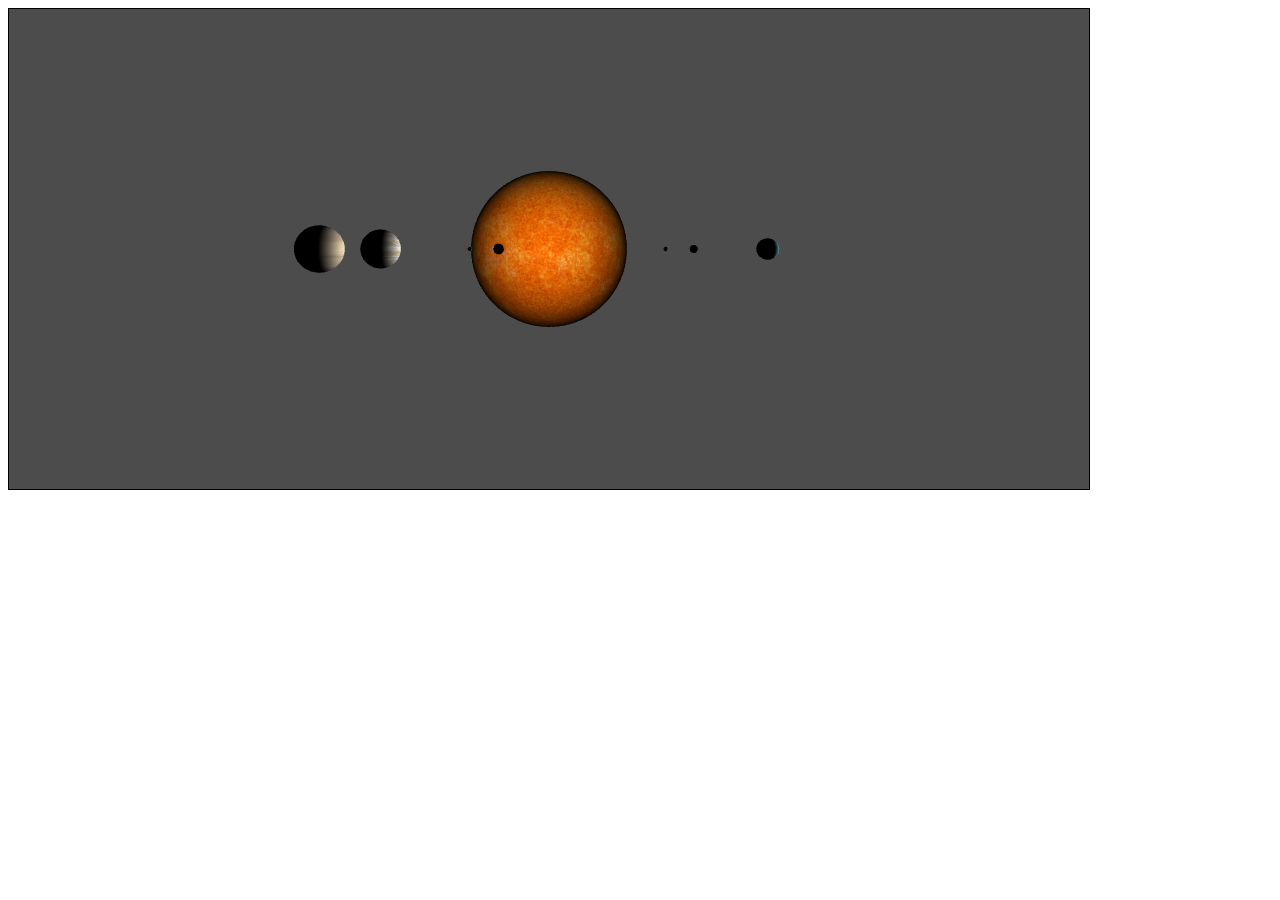
<file: solar system/index.html>
<html>
<head>
<meta http-equiv="Content-Type" content="text/html; charset=UTF-8" />
<script type="text/javascript">
var gl;
var shaderProgram;
var uPMatrix;
var vertexPositionBuffer;
var vertexColorBuffer;
var vertexCoordsBuffer;
var vertexNormalBuffer;

function MatrixMul(a,b) //Mnożenie macierzy
{
  let c = [
  0,0,0,0,
  0,0,0,0,
  0,0,0,0,
  0,0,0,0
  ]
  for(let i=0;i<4;i++)
  {
    for(let j=0;j<4;j++)
    {
      c[i*4+j] = 0.0;
      for(let k=0;k<4;k++)
      {
        c[i*4+j]+= a[i*4+k] * b[k*4+j];
      }
    }
  }
  return c;
}

function createRect2(p1x,p1y,p1z,p2x,p2y,p2z,p3x,p3y,p3z,p4x,p4y,p4z)
{
  let vertexPosition = [p1x,p1y,p1z, p2x,p2y,p2z, p4x,p4y,p4z,  //Pierwszy trójkąt
                        p1x,p1y,p1z, p4x,p4y,p4z, p3x,p3y,p3z]; //Drugi trójkąt
                        
  return vertexPosition;
}

function createRectCoords(mu,mv,dau,dav,dbu,dbv)
{
  let p1u = mu;             p1v = mv;            
  let p2u = mu + dau;       p2v = mv + dav;      
  let p3u = mu + dbu;       p3v = mv + dbv;      
  let p4u = mu + dau + dbu; p4v = mv + dav + dbv;
  
  let vertexCoord = [p1u,p1v, p2u,p2v, p4u,p4v,  //Pierwszy trójkąt
                     p1u,p1v, p4u,p4v, p3u,p3v]; //Drugi trójkąt
                        
  return vertexCoord;
}

function createRectCoords2(p1u,p1v,p2u,p2v,p3u,p3v,p4u,p4v)
{
  let vertexCoord = [p1u,p1v, p2u,p2v, p4u,p4v,  //Pierwszy trójkąt
                     p1u,p1v, p4u,p4v, p3u,p3v]; //Drugi trójkąt
                        
  return vertexCoord;
}

function createRectColor(r,g,b)
{
  let vertexColor = [r,g,b, r,g,b, r,g,b,  //Pierwszy trójkąt
                     r,g,b, r,g,b, r,g,b]; //Drugi trójkąt
                        
  return vertexColor;
}

function createNormal(p1x,p1y,p1z,p2x,p2y,p2z,p3x,p3y,p3z) //Wyznaczenie wektora normalnego dla trójkąta
{
  let v1x = p2x - p1x;
  let v1y = p2y - p1y;
  let v1z = p2z - p1z;
  
  let v2x = p3x - p1x;
  let v2y = p3y - p1y;
  let v2z = p3z - p1z;
  
  let v3x =  v1y*v2z - v1z*v2y;
  let v3y =  v1z*v2x - v1x*v2z;
  let v3z =  v1x*v2y - v1y*v2x;
  
  vl = Math.sqrt(v3x*v3x+v3y*v3y+v3z*v3z); //Obliczenie długości wektora
   
  v3x/=vl; //Normalizacja na zakreś -1 1
  v3y/=vl;
  v3z/=vl;
  
  let vertexNormal = [v3x,v3y,v3z, v3x,v3y,v3z, v3x,v3y,v3z];
  return vertexNormal;
}

function CreateShpere(x,y,z,radius, numStepsElevation, numStepsAngle)
{
  //Opis sceny 3D, położenie punktów w przestrzeni 3D w formacie X,Y,Z 
  let vertexPosition = []; //3 punkty po 3 składowe - X1,Y1,Z1, X2,Y2,Z2, X3,Y3,Z3 - 1 trójkąt
  let vertexNormal = [];
  let vertexColor = []; //3 punkty po 3 składowe - R1,G1,B1, R2,G2,B2, R3,G3,B3 - 1 trójkąt
  let vertexCoords = []; //3 punkty po 2 składowe - U1,V1, U2,V2, U3,V3 - 1 trójkąt
  
  let stepElevation = 90/numStepsElevation;
  let stepAngle = 360/numStepsAngle;
  for(let elevation=-90; elevation< 90; elevation+= stepElevation)
  {
    let radiusXZ = radius*Math.cos(elevation*Math.PI/180);
    let radiusY  = radius*Math.sin(elevation*Math.PI/180);
    
    let radiusXZ2 = radius*Math.cos((elevation+stepElevation)*Math.PI/180);
    let radiusY2  = radius*Math.sin((elevation+stepElevation)*Math.PI/180);
    
    for(let angle = 0; angle < 360; angle+= stepAngle)
    {
      
      let px1 = radiusXZ*Math.cos(angle*Math.PI/180);
      let py1 = radiusY;
      let pz1 = radiusXZ*Math.sin(angle*Math.PI/180);
      
      let px2 = radiusXZ*Math.cos((angle+stepAngle)*Math.PI/180);
      let py2 = radiusY;
      let pz2 = radiusXZ*Math.sin((angle+stepAngle)*Math.PI/180);
      
      let px3 = radiusXZ2*Math.cos(angle*Math.PI/180);
      let py3 = radiusY2;
      let pz3 = radiusXZ2*Math.sin(angle*Math.PI/180);
      
      let px4 = radiusXZ2*Math.cos((angle+stepAngle)*Math.PI/180);
      let py4 = radiusY2;
      let pz4 = radiusXZ2*Math.sin((angle+stepAngle)*Math.PI/180);
      
      vertexPosition.push(...createRect2(px1+x,py1+y,pz1+z,px2+x,py2+y,pz2+z,px3+x,py3+y,pz3+z,px4+x,py4+y,pz4+z));
      
      let p1 = Math.sqrt(px1*px1+py1*py1+pz1*pz1)
      let p2 = Math.sqrt(px2*px2+py2*py2+pz2*pz2)
      let p3 = Math.sqrt(px3*px3+py3*py3+pz3*pz3)
      let p4 = Math.sqrt(px4*px4+py4*py4+pz4*pz4)
      
      px1 /= p1
      py1 /= p1
      pz1 /= p1
      
      px2 /= p2
      py2 /= p2
      pz2 /= p2
      
      px3 /= p3
      py3 /= p3
      pz3 /= p3
      
      px4 /= p4
      py4 /= p4
      pz4 /= p4
      
      vertexNormal.push(...createRect2(px1,py1,pz1,px2,py2,pz2,px3,py3,pz3,px4,py4,pz4));
      
      vertexColor.push(...createRectColor(1.0,1.0,1.0));
      
      vertexCoords.push(...createRectCoords(angle/360.0,(elevation+90.0)/180.0,(stepAngle)/360.0,0.0,0.0,(stepElevation)/180.0));
    }
  }
  
  return [vertexPosition, vertexColor, vertexCoords, vertexNormal];
}


function startGL() 
{
  alert("StartGL");
  let canvas = document.getElementById("canvas3D"); //wyszukanie obiektu w strukturze strony 
  gl = canvas.getContext("experimental-webgl"); //pobranie kontekstu OpenGL'u z obiektu canvas
  gl.viewportWidth = canvas.width; //przypisanie wybranej przez nas rozdzielczości do systemu OpenGL
  gl.viewportHeight = canvas.height;
  
    //Kod shaderów
  const vertextShaderSource = ` //Znak akcentu z przycisku tyldy - na lewo od przycisku 1 na klawiaturze
    precision highp float;
    attribute vec3 aVertexPosition; 
    attribute vec3 aVertexColor;
    attribute vec2 aVertexCoords;
    attribute vec3 aVertexNormal;
    uniform mat4 uMVMatrix;
    uniform mat4 uPMatrix;
    varying vec3 vPos;
    varying vec3 vColor;
    varying vec2 vTexUV;
    varying vec3 vNormal;
    void main(void) {
      gl_Position = uPMatrix * uMVMatrix * vec4(aVertexPosition, 1.0); //Dokonanie transformacji położenia punktów z przestrzeni 3D do przestrzeni obrazu (2D)
      vPos = aVertexPosition;
      vColor = aVertexColor;
      vTexUV = aVertexCoords;
      vNormal = aVertexNormal;
    }
  `;
  const fragmentShaderSource = `
    precision highp float;
    varying vec3 vPos;
    varying vec3 vColor;
    varying vec2 vTexUV;
    varying vec3 vNormal;
    uniform sampler2D uSampler;
    uniform vec3 uLightPosition;
    uniform vec3 noLightPosition;
    void main(void) {
       vec3 lightDirection = normalize(uLightPosition - vPos);
       float brightness = max(dot(vNormal,lightDirection), 0.0);
      //gl_FragColor = vec4(vColor,1.0); //Ustalenie stałego koloru wszystkich punktów sceny
      //gl_FragColor = texture2D(uSampler,vTexUV)*vec4(vColor,1.0); //Odczytanie punktu tekstury i przypisanie go jako koloru danego punktu renderowaniej figury
      //gl_FragColor = vec4((vNormal+vec3(1.0,1.0,1.0))/2.0,1.0); 
      gl_FragColor = clamp(texture2D(uSampler,vTexUV) * vec4(brightness,brightness,brightness,1.0),0.0,1.0);
    }
  `;
  let fragmentShader = gl.createShader(gl.FRAGMENT_SHADER); //Stworzenie obiektu shadera 
  let vertexShader   = gl.createShader(gl.VERTEX_SHADER);
  gl.shaderSource(fragmentShader, fragmentShaderSource); //Podpięcie źródła kodu shader
  gl.shaderSource(vertexShader, vertextShaderSource);
  gl.compileShader(fragmentShader); //Kompilacja kodu shader
  gl.compileShader(vertexShader);
  if (!gl.getShaderParameter(fragmentShader, gl.COMPILE_STATUS)) { //Sprawdzenie ewentualnych błedów kompilacji
    alert(gl.getShaderInfoLog(fragmentShader));
    return null;
  }
  if (!gl.getShaderParameter(vertexShader, gl.COMPILE_STATUS)) {
    alert(gl.getShaderInfoLog(vertexShader));
    return null;
  }
  
  shaderProgram = gl.createProgram(); //Stworzenie obiektu programu 
  gl.attachShader(shaderProgram, vertexShader); //Podpięcie obu shaderów do naszego programu wykonywanego na karcie graficznej
  gl.attachShader(shaderProgram, fragmentShader);
  gl.linkProgram(shaderProgram);
  if (!gl.getProgramParameter(shaderProgram, gl.LINK_STATUS)) alert("Could not initialise shaders");  //Sprawdzenie ewentualnych błedów
  
  //Opis sceny 3D, położenie punktów w przestrzeni 3D w formacie X,Y,Z 
  let vertexPosition; //3 punkty po 3 składowe - X1,Y1,Z1, X2,Y2,Z2, X3,Y3,Z3 - 1 trójkąt
  let vertexColor; //3 punkty po 3 składowe - R1,G1,B1, R2,G2,B2, R3,G3,B3 - 1 trójkąt
  let vertexCoords; //3 punkty po 2 składowe - U1,V1, U2,V2, U3,V3 - 1 trójkąt
  let vertexNormal;
  
  [vertexPosition, vertexColor, vertexCoords, vertexNormal] = CreateShpere(0,0,0,2, 36, 72); 
  
  vertexPositionBuffer = gl.createBuffer(); //Stworzenie tablicy w pamieci karty graficznej
  gl.bindBuffer(gl.ARRAY_BUFFER, vertexPositionBuffer);
  gl.bufferData(gl.ARRAY_BUFFER, new Float32Array(vertexPosition), gl.STATIC_DRAW);
  vertexPositionBuffer.itemSize = 3; //zdefiniowanie liczby współrzednych per wierzchołek
  vertexPositionBuffer.numItems = vertexPosition.length/9; //Zdefinoiowanie liczby trójkątów w naszym buforze
  
  vertexColorBuffer = gl.createBuffer();
  gl.bindBuffer(gl.ARRAY_BUFFER, vertexColorBuffer);
  gl.bufferData(gl.ARRAY_BUFFER, new Float32Array(vertexColor), gl.STATIC_DRAW);
  vertexColorBuffer.itemSize = 3;
  vertexColorBuffer.numItems = vertexColor.length/9;
  
  vertexCoordsBuffer = gl.createBuffer();
  gl.bindBuffer(gl.ARRAY_BUFFER, vertexCoordsBuffer);
  gl.bufferData(gl.ARRAY_BUFFER, new Float32Array(vertexCoords), gl.STATIC_DRAW);
  vertexCoordsBuffer.itemSize = 2;
  vertexCoordsBuffer.numItems = vertexCoords.length/6;
  
  vertexNormalBuffer = gl.createBuffer();
  gl.bindBuffer(gl.ARRAY_BUFFER, vertexNormalBuffer);
  gl.bufferData(gl.ARRAY_BUFFER, new Float32Array(vertexNormal), gl.STATIC_DRAW);
  vertexNormalBuffer.itemSize = 3;
  vertexNormalBuffer.numItems = vertexNormal.length/9;
  

  //textures of planets
  textureBufferSun = gl.createTexture();
  var textureImgSun = new Image();
  textureImgSun.onload = function() { //Wykonanie kodu automatycznie po załadowaniu obrazka
    gl.bindTexture(gl.TEXTURE_2D, textureBufferSun);
    gl.texImage2D(gl.TEXTURE_2D, 0, gl.RGBA, gl.RGBA, gl.UNSIGNED_BYTE, textureImgSun); //Faktyczne załadowanie danych obrazu do pamieci karty graficznej
    gl.texParameteri(gl.TEXTURE_2D, gl.TEXTURE_WRAP_S, gl.CLAMP_TO_EDGE); //Ustawienie parametrów próbkowania tekstury
    gl.texParameteri(gl.TEXTURE_2D, gl.TEXTURE_WRAP_T, gl.CLAMP_TO_EDGE);
    gl.texParameteri(gl.TEXTURE_2D, gl.TEXTURE_MIN_FILTER, gl.LINEAR);
  }
  textureImgSun.src="sun.jpg"; //Nazwa obrazka
  
  
  textureBufferEarth = gl.createTexture();
  var textureImgEarth = new Image();
  textureImgEarth.onload = function() { //Wykonanie kodu automatycznie po załadowaniu obrazka
    gl.bindTexture(gl.TEXTURE_2D, textureBufferEarth);
    gl.texImage2D(gl.TEXTURE_2D, 0, gl.RGBA, gl.RGBA, gl.UNSIGNED_BYTE, textureImgEarth); //Faktyczne załadowanie danych obrazu do pamieci karty graficznej
    gl.texParameteri(gl.TEXTURE_2D, gl.TEXTURE_WRAP_S, gl.CLAMP_TO_EDGE); //Ustawienie parametrów próbkowania tekstury
    gl.texParameteri(gl.TEXTURE_2D, gl.TEXTURE_WRAP_T, gl.CLAMP_TO_EDGE);
    gl.texParameteri(gl.TEXTURE_2D, gl.TEXTURE_MIN_FILTER, gl.LINEAR);
  }
  textureImgEarth.src="Earth.jpg"; //Nazwa obrazka
  

  textureBufferMercury = gl.createTexture();
  var textureImgMercury = new Image();
  textureImgMercury.onload = function() { //Wykonanie kodu automatycznie po załadowaniu obrazka
    gl.bindTexture(gl.TEXTURE_2D, textureBufferMercury);
    gl.texImage2D(gl.TEXTURE_2D, 0, gl.RGBA, gl.RGBA, gl.UNSIGNED_BYTE, textureImgMercury); //Faktyczne załadowanie danych obrazu do pamieci karty graficznej
    gl.texParameteri(gl.TEXTURE_2D, gl.TEXTURE_WRAP_S, gl.CLAMP_TO_EDGE); //Ustawienie parametrów próbkowania tekstury
    gl.texParameteri(gl.TEXTURE_2D, gl.TEXTURE_WRAP_T, gl.CLAMP_TO_EDGE);
    gl.texParameteri(gl.TEXTURE_2D, gl.TEXTURE_MIN_FILTER, gl.LINEAR);
  }
  textureImgMercury.src="mercury.jpg"; //Nazwa obrazka

  textureBufferVenus = gl.createTexture();
  var textureImgVenus = new Image();
  textureImgVenus.onload = function() { //Wykonanie kodu automatycznie po załadowaniu obrazka
    gl.bindTexture(gl.TEXTURE_2D, textureBufferVenus);
    gl.texImage2D(gl.TEXTURE_2D, 0, gl.RGBA, gl.RGBA, gl.UNSIGNED_BYTE, textureImgVenus); //Faktyczne załadowanie danych obrazu do pamieci karty graficznej
    gl.texParameteri(gl.TEXTURE_2D, gl.TEXTURE_WRAP_S, gl.CLAMP_TO_EDGE); //Ustawienie parametrów próbkowania tekstury
    gl.texParameteri(gl.TEXTURE_2D, gl.TEXTURE_WRAP_T, gl.CLAMP_TO_EDGE);
    gl.texParameteri(gl.TEXTURE_2D, gl.TEXTURE_MIN_FILTER, gl.LINEAR);
  }
  textureImgVenus.src="venus.jpg"; //Nazwa obrazka

  textureBufferMars = gl.createTexture();
  var textureImgMars = new Image();
  textureImgMars.onload = function() { //Wykonanie kodu automatycznie po załadowaniu obrazka
    gl.bindTexture(gl.TEXTURE_2D, textureBufferMars);
    gl.texImage2D(gl.TEXTURE_2D, 0, gl.RGBA, gl.RGBA, gl.UNSIGNED_BYTE, textureImgMars); //Faktyczne załadowanie danych obrazu do pamieci karty graficznej
    gl.texParameteri(gl.TEXTURE_2D, gl.TEXTURE_WRAP_S, gl.CLAMP_TO_EDGE); //Ustawienie parametrów próbkowania tekstury
    gl.texParameteri(gl.TEXTURE_2D, gl.TEXTURE_WRAP_T, gl.CLAMP_TO_EDGE);
    gl.texParameteri(gl.TEXTURE_2D, gl.TEXTURE_MIN_FILTER, gl.LINEAR);
  }
  textureImgMars.src="mars.jpg"; //Nazwa obrazka

  textureBufferJupiter = gl.createTexture();
  var textureImgJupiter = new Image();
  textureImgJupiter.onload = function() { //Wykonanie kodu automatycznie po załadowaniu obrazka
    gl.bindTexture(gl.TEXTURE_2D, textureBufferJupiter);
    gl.texImage2D(gl.TEXTURE_2D, 0, gl.RGBA, gl.RGBA, gl.UNSIGNED_BYTE, textureImgJupiter); //Faktyczne załadowanie danych obrazu do pamieci karty graficznej
    gl.texParameteri(gl.TEXTURE_2D, gl.TEXTURE_WRAP_S, gl.CLAMP_TO_EDGE); //Ustawienie parametrów próbkowania tekstury
    gl.texParameteri(gl.TEXTURE_2D, gl.TEXTURE_WRAP_T, gl.CLAMP_TO_EDGE);
    gl.texParameteri(gl.TEXTURE_2D, gl.TEXTURE_MIN_FILTER, gl.LINEAR);
  }
  textureImgJupiter.src="jupiter.jpg"; //Nazwa obrazka

  textureBufferSaturn = gl.createTexture();
  var textureImgSaturn = new Image();
  textureImgSaturn.onload = function() { //Wykonanie kodu automatycznie po załadowaniu obrazka
    gl.bindTexture(gl.TEXTURE_2D, textureBufferSaturn);
    gl.texImage2D(gl.TEXTURE_2D, 0, gl.RGBA, gl.RGBA, gl.UNSIGNED_BYTE, textureImgSaturn); //Faktyczne załadowanie danych obrazu do pamieci karty graficznej
    gl.texParameteri(gl.TEXTURE_2D, gl.TEXTURE_WRAP_S, gl.CLAMP_TO_EDGE); //Ustawienie parametrów próbkowania tekstury
    gl.texParameteri(gl.TEXTURE_2D, gl.TEXTURE_WRAP_T, gl.CLAMP_TO_EDGE);
    gl.texParameteri(gl.TEXTURE_2D, gl.TEXTURE_MIN_FILTER, gl.LINEAR);
  }
  textureImgSaturn.src="saturn.jpg"; //Nazwa obrazka

  textureBufferUranus = gl.createTexture();
  var textureImgUranus = new Image();
  textureImgUranus.onload = function() { //Wykonanie kodu automatycznie po załadowaniu obrazka
    gl.bindTexture(gl.TEXTURE_2D, textureBufferUranus);
    gl.texImage2D(gl.TEXTURE_2D, 0, gl.RGBA, gl.RGBA, gl.UNSIGNED_BYTE, textureImgUranus); //Faktyczne załadowanie danych obrazu do pamieci karty graficznej
    gl.texParameteri(gl.TEXTURE_2D, gl.TEXTURE_WRAP_S, gl.CLAMP_TO_EDGE); //Ustawienie parametrów próbkowania tekstury
    gl.texParameteri(gl.TEXTURE_2D, gl.TEXTURE_WRAP_T, gl.CLAMP_TO_EDGE);
    gl.texParameteri(gl.TEXTURE_2D, gl.TEXTURE_MIN_FILTER, gl.LINEAR);
  }
  textureImgUranus.src="uranus.jpg"; //Nazwa obrazka

  textureBufferNeptune = gl.createTexture();
  var textureImgNeptune = new Image();
  textureImgNeptune.onload = function() { //Wykonanie kodu automatycznie po załadowaniu obrazka
    gl.bindTexture(gl.TEXTURE_2D, textureBufferNeptune);
    gl.texImage2D(gl.TEXTURE_2D, 0, gl.RGBA, gl.RGBA, gl.UNSIGNED_BYTE, textureImgNeptune); //Faktyczne załadowanie danych obrazu do pamieci karty graficznej
    gl.texParameteri(gl.TEXTURE_2D, gl.TEXTURE_WRAP_S, gl.CLAMP_TO_EDGE); //Ustawienie parametrów próbkowania tekstury
    gl.texParameteri(gl.TEXTURE_2D, gl.TEXTURE_WRAP_T, gl.CLAMP_TO_EDGE);
    gl.texParameteri(gl.TEXTURE_2D, gl.TEXTURE_MIN_FILTER, gl.LINEAR);
  }
  textureImgNeptune.src="neptun.jpg"; //Nazwa obrazka
  
  //Macierze opisujące położenie wirtualnej kamery w przestrzenie 3D
  let aspect = gl.viewportWidth/gl.viewportHeight;
  let fov = 45.0 * Math.PI / 180.0; //Określenie pola widzenia kamery
  let zFar = 500.0; //Ustalenie zakresów renderowania sceny 3D (od obiektu najbliższego zNear do najdalszego zFar)
  let zNear = 0.1;
  uPMatrix = [
   1.0/(aspect*Math.tan(fov/2)),0                           ,0                         ,0                            ,
   0                         ,1.0/(Math.tan(fov/2))         ,0                         ,0                            ,
   0                         ,0                           ,-(zFar+zNear)/(zFar-zNear)  , -1,
   0                         ,0                           ,-(2*zFar*zNear)/(zFar-zNear) ,0.0,
  ];
  Tick();
} 
//let angle = 45.0; //Macierz transformacji świata - określenie położenia kamery

var angleZ = 0.0;
// var angleZ2 = 0.0;
var angleY = 0.0;
var angleY1 = 0.0;
var angleY2 = 0.0;
var angleY3 = 0.0;
var angleYrot = 0;
var angleX = 0.0;
// var angleX2 = 0.0;

var tz = -300.0;

var scale0 = 20;
var scale1 = 0.5;
var scale2 = 1;
var scale3 = 1;
var scale4 = 0.6;
var scale5 = 6;
var scale6 = 5.5;
var scale7 = 3.1;
var scale8 = 3;

var dist = 4;

var object0x = 0.0;
var object0y = 0.0;
var object0z = -0.0;

var object1x = -2*scale0 - scale1 - dist;
var object1y = 0.0;
var object1z = 0;

var object2x = -(object1x - 2*(scale1 + scale2) - dist);
var object2y = 0.0;
var object2z = -(object1x - 2*(scale1 + scale2) - dist);

var object3x = -object2x - 2*(scale2 + scale3) - dist;
var object3y = 0.0;
var object3z = -(-object2x - 2*(scale2 + scale3) - dist);

var object4x = -(object3x - 2*(scale3 + scale4) - dist);
var object4y = 0.0;
var object4z = 0;

var object5x = -object4x - 2*(scale4 + scale5) - dist;
var object5y = 0.0;
var object5z = -object4x - 2*(scale4 + scale5) - dist;


var object6x = object5x - 2*(scale5 + scale6) - dist;
var object6y = 0.0;
var object6z = -0;

var object7x = -(object6x - 2*(scale6 + scale7) - dist);
var object7y = 0.0;
var object7z = -0

var object8x = 0;
var object8y = 0.0;
var object8z = -object7x - 2*(scale7 + scale8) - dist

var lightX = 0;
var lightY = 0;
var lightZ = 10;
var lightz2 = 0;


function Tick()
{  

  let uMVMatrix0 = [
  1,0,0,0, //Macierz jednostkowa
  0,1,0,0,
  0,0,1,0,
  0,0,0,1
  ];

  let uMVMatrix1 = [
  1,0,0,0, //Macierz jednostkowa
  0,1,0,0,
  0,0,1,0,
  0,0,0,1
  ];

  let uMVMatrix2 = [
  1,0,0,0, //Macierz jednostkowa
  0,1,0,0,
  0,0,1,0,
  0,0,0,1
  ];

  let uMVMatrix3 = [
  1,0,0,0, //Macierz jednostkowa
  0,1,0,0,
  0,0,1,0,
  0,0,0,1
  ];

  let uMVMatrix4 = [
  1,0,0,0, //Macierz jednostkowa
  0,1,0,0,
  0,0,1,0,
  0,0,0,1
  ];

  let uMVMatrix5 = [
  1,0,0,0, //Macierz jednostkowa
  0,1,0,0,
  0,0,1,0,
  0,0,0,1
  ];

  let uMVMatrix6 = [
  1,0,0,0, //Macierz jednostkowa
  0,1,0,0,
  0,0,1,0,
  0,0,0,1
  ];

  let uMVMatrix7 = [
  1,0,0,0, //Macierz jednostkowa
  0,1,0,0,
  0,0,1,0,
  0,0,0,1
  ];

  let uMVMatrix8 = [
  1,0,0,0, //Macierz jednostkowa
  0,1,0,0,
  0,0,1,0,
  0,0,0,1
  ];


  
  let uMVRotZ = [
  +Math.cos(angleZ*Math.PI/180.0),+Math.sin(angleZ*Math.PI/180.0),0,0,
  -Math.sin(angleZ*Math.PI/180.0),+Math.cos(angleZ*Math.PI/180.0),0,0,
  0,0,1,0,
  0,0,0,1
  ];
  // let uMVRotZ2 = [
  // +Math.cos(angleZ2*Math.PI/180.0),+Math.sin(angleZ2*Math.PI/180.0),0,0,
  // -Math.sin(angleZ2*Math.PI/180.0),+Math.cos(angleZ2*Math.PI/180.0),0,0,
  // 0,0,1,0,
  // 0,0,0,1
  // ];
  // let uMVRotZ3 = [
  // +Math.cos(angleZ3*Math.PI/180.0),+Math.sin(angleZ3*Math.PI/180.0),0,0,
  // -Math.sin(angleZ3*Math.PI/180.0),+Math.cos(angleZ3*Math.PI/180.0),0,0,
  // 0,0,1,0,
  // 0,0,0,1
  // ];
  
  let uMVRotY = [
  +Math.cos(angleY*Math.PI/180.0),0,-Math.sin(angleY*Math.PI/180.0),0,
  0,1,0,0,
  +Math.sin(angleY*Math.PI/180.0),0,+Math.cos(angleY*Math.PI/180.0),0,
  0,0,0,1
  ];

  let uMVRotY1 = [
  +Math.cos(angleY1*Math.PI/180.0),0,-Math.sin(angleY1*Math.PI/180.0),0,
  0,1,0,0,
  +Math.sin(angleY1*Math.PI/180.0),0,+Math.cos(angleY1*Math.PI/180.0),0,
  0,0,0,1
  ];


  let uMVRotY2 = [
  +Math.cos(angleY2*Math.PI/180.0),0,-Math.sin(angleY2*Math.PI/180.0),0,
  0,1,0,0,
  +Math.sin(angleY2*Math.PI/180.0),0,+Math.cos(angleY2*Math.PI/180.0),0,
  0,0,0,1
  ];

  let uMVRotY3 = [
  +Math.cos(angleY3*Math.PI/180.0),0,-Math.sin(angleY3*Math.PI/180.0),0,
  0,1,0,0,
  +Math.sin(angleY3*Math.PI/180.0),0,+Math.cos(angleY3*Math.PI/180.0),0,
  0,0,0,1
  ];

  let uMVRotYrot = [
  +Math.cos(angleYrot*Math.PI/180.0),0,-Math.sin(angleYrot*Math.PI/180.0),0,
  0,1,0,0,
  +Math.sin(angleYrot*Math.PI/180.0),0,+Math.cos(angleYrot*Math.PI/180.0),0,
  0,0,0,1
  ];


  
  let uMVRotX = [
  1,0,0,0,
  0,+Math.cos(angleX*Math.PI/180.0),+Math.sin(angleX*Math.PI/180.0),0,
  0,-Math.sin(angleX*Math.PI/180.0),+Math.cos(angleX*Math.PI/180.0),0,
  0,0,0,1
  ];


  // let uMVRotX2 = [
  // 1,0,0,0,
  // 0,+Math.cos(angleX2*Math.PI/180.0),+Math.sin(angleX2*Math.PI/180.0),0,
  // 0,-Math.sin(angleX2*Math.PI/180.0),+Math.cos(angleX2*Math.PI/180.0),0,
  // 0,0,0,1
  // ];
  // angleX2 += 5;

  
  let uMVTranslateZ = [
  1,0,0,0,
  0,1,0,0,
  0,0,1,0,
  0,0,tz,1
  ];
  
//scales
  let uMVScale0 = [
  scale0,0,0,0,
  0,scale0,0,0,
  0,0,scale0,0,
  0,0,0,1
  ];
  
  let uMVScale1 = [
  scale1,0,0,0,
  0,scale1,0,0,
  0,0,scale1,0,
  0,0,0,1
  ];

  let uMVScale2 = [
  scale2,0,0,0,
  0,scale2,0,0,
  0,0,scale2,0,
  0,0,0,1
  ];

  
  let uMVScale3 = [
  scale3,0,0,0,
  0,scale3,0,0,
  0,0,scale3,0,
  0,0,0,1
  ];

  let uMVScale4 = [
  scale4,0,0,0,
  0,scale4,0,0,
  0,0,scale4,0,
  0,0,0,1
  ];

  let uMVScale5 = [
  scale5,0,0,0,
  0,scale5,0,0,
  0,0,scale5,0,
  0,0,0,1
  ];
  
  let uMVScale6 = [
  scale6,0,0,0,
  0,scale6,0,0,
  0,0,scale6,0,
  0,0,0,1
  ];

  let uMVScale7 = [
  scale7,0,0,0,
  0,scale7,0,0,
  0,0,scale7,0,
  0,0,0,1
  ];
  
  let uMVScale8 = [
  scale8,0,0,0,
  0,scale8,0,0,
  0,0,scale8,0,
  0,0,0,1
  ];
  
  //obejcts
  let uMVObject0 = [
  1,0,0,0,
  0,1,0,0,
  0,0,1,0,
  object0x,object0y,object0z,1
  ];
  
  let uMVObject1 = [
  1,0,0,0,
  0,1,0,0,
  0,0,1,0,
  object1x,object1y,object1z,1
  ];

  let uMVObject2 = [
  1,0,0,0,
  0,1,0,0,
  0,0,1,0,
  object2x,object2y,object2z,1
  ];

  let uMVObject3 = [
  1,0,0,0,
  0,1,0,0,
  0,0,1,0,
  object3x,object3y,object3z,1
  ];
  
  let uMVObject4 = [
  1,0,0,0,
  0,1,0,0,
  0,0,1,0,
  object4x,object4y,object4z,1
  ];

  let uMVObject5 = [
  1,0,0,0,
  0,1,0,0,
  0,0,1,0,
  object5x,object5y,object5z,1
  ];
  
  let uMVObject6 = [
  1,0,0,0,
  0,1,0,0,
  0,0,1,0,
  object6x,object6y,object6z,1
  ];

  let uMVObject7 = [
  1,0,0,0,
  0,1,0,0,
  0,0,1,0,
  object7x,object7y,object7z,1
  ];

  let uMVObject8 = [
  1,0,0,0,
  0,1,0,0,
  0,0,1,0,
  object8x,object8y,object8z,1
  ];

//transformations
  uMVMatrix0 = MatrixMul(uMVMatrix0,uMVScale0);
  uMVMatrix0 = MatrixMul(uMVMatrix0,uMVObject0);
  // uMVMatrix0 = MatrixMul(uMVMatrix0,uMVRotX);
  //uMVMatrix0 = MatrixMul(uMVMatrix0,uMVRotY);
  // uMVMatrix0 = MatrixMul(uMVMatrix0,uMVRotZ);
  uMVMatrix0 = MatrixMul(uMVMatrix0,uMVTranslateZ);
  
  uMVMatrix1 = MatrixMul(uMVMatrix1,uMVRotYrot);
  uMVMatrix1 = MatrixMul(uMVMatrix1,uMVScale1);
  uMVMatrix1 = MatrixMul(uMVMatrix1,uMVObject1);
  uMVMatrix1 = MatrixMul(uMVMatrix1,uMVRotX);
  uMVMatrix1 = MatrixMul(uMVMatrix1,uMVRotY3);
  uMVMatrix1 = MatrixMul(uMVMatrix1,uMVRotY);
  uMVMatrix1 = MatrixMul(uMVMatrix1,uMVRotZ);
  uMVMatrix1 = MatrixMul(uMVMatrix1,uMVTranslateZ);
  
  uMVMatrix2 = MatrixMul(uMVMatrix2,uMVRotYrot);
  uMVMatrix2 = MatrixMul(uMVMatrix2,uMVScale2);
  uMVMatrix2 = MatrixMul(uMVMatrix2,uMVObject2);
  uMVMatrix2 = MatrixMul(uMVMatrix2,uMVRotX);
  uMVMatrix2 = MatrixMul(uMVMatrix2,uMVRotY3);
  uMVMatrix2 = MatrixMul(uMVMatrix2,uMVRotY);
  uMVMatrix2 = MatrixMul(uMVMatrix2,uMVRotZ);
  uMVMatrix2 = MatrixMul(uMVMatrix2,uMVTranslateZ);

  uMVMatrix3 = MatrixMul(uMVMatrix3,uMVRotYrot);
  uMVMatrix3 = MatrixMul(uMVMatrix3,uMVScale3);
  uMVMatrix3 = MatrixMul(uMVMatrix3,uMVObject3);
  uMVMatrix3 = MatrixMul(uMVMatrix3,uMVRotX);
  uMVMatrix3 = MatrixMul(uMVMatrix3,uMVRotY3);
  uMVMatrix3 = MatrixMul(uMVMatrix3,uMVRotY);
  uMVMatrix3 = MatrixMul(uMVMatrix3,uMVRotZ);
  uMVMatrix3 = MatrixMul(uMVMatrix3,uMVTranslateZ);
  
  uMVMatrix4 = MatrixMul(uMVMatrix4,uMVRotYrot);
  uMVMatrix4 = MatrixMul(uMVMatrix4,uMVScale4);
  uMVMatrix4 = MatrixMul(uMVMatrix4,uMVObject4);
  uMVMatrix4 = MatrixMul(uMVMatrix4,uMVRotX);
  uMVMatrix4 = MatrixMul(uMVMatrix4,uMVRotY2);
  uMVMatrix4 = MatrixMul(uMVMatrix4,uMVRotY);
  uMVMatrix4 = MatrixMul(uMVMatrix4,uMVRotZ);
  uMVMatrix4 = MatrixMul(uMVMatrix4,uMVTranslateZ);
  
  uMVMatrix5 = MatrixMul(uMVMatrix5,uMVRotYrot);
  uMVMatrix5 = MatrixMul(uMVMatrix5,uMVScale5);
  uMVMatrix5 = MatrixMul(uMVMatrix5,uMVObject5);
  uMVMatrix5 = MatrixMul(uMVMatrix5,uMVRotX);
  uMVMatrix5 = MatrixMul(uMVMatrix5,uMVRotY2);
  uMVMatrix5 = MatrixMul(uMVMatrix5,uMVRotY);
  uMVMatrix5 = MatrixMul(uMVMatrix5,uMVRotZ);
  uMVMatrix5 = MatrixMul(uMVMatrix5,uMVTranslateZ);
  
  uMVMatrix6 = MatrixMul(uMVMatrix6,uMVRotYrot);
  uMVMatrix6 = MatrixMul(uMVMatrix6,uMVScale6);
  uMVMatrix6 = MatrixMul(uMVMatrix6,uMVObject6);
  uMVMatrix6 = MatrixMul(uMVMatrix6,uMVRotX);
  uMVMatrix6 = MatrixMul(uMVMatrix6,uMVRotY2);
  uMVMatrix6 = MatrixMul(uMVMatrix6,uMVRotY);
  uMVMatrix6 = MatrixMul(uMVMatrix6,uMVRotZ);
  uMVMatrix6 = MatrixMul(uMVMatrix6,uMVTranslateZ);
  
  uMVMatrix7 = MatrixMul(uMVMatrix7,uMVRotYrot);
  uMVMatrix7 = MatrixMul(uMVMatrix7,uMVScale7);
  uMVMatrix7 = MatrixMul(uMVMatrix7,uMVObject7);
  uMVMatrix7 = MatrixMul(uMVMatrix7,uMVRotX);
  uMVMatrix7 = MatrixMul(uMVMatrix7,uMVRotY2);
  uMVMatrix7 = MatrixMul(uMVMatrix7,uMVRotY);
  uMVMatrix7 = MatrixMul(uMVMatrix7,uMVRotZ);
  uMVMatrix7 = MatrixMul(uMVMatrix7,uMVTranslateZ);
  
  uMVMatrix8 = MatrixMul(uMVMatrix8,uMVRotYrot);
  uMVMatrix8 = MatrixMul(uMVMatrix8,uMVScale8);
  uMVMatrix8 = MatrixMul(uMVMatrix8,uMVObject8);
  uMVMatrix8 = MatrixMul(uMVMatrix8,uMVRotX);
  uMVMatrix8 = MatrixMul(uMVMatrix8,uMVRotY1);
  uMVMatrix8 = MatrixMul(uMVMatrix8,uMVRotY);
  uMVMatrix8 = MatrixMul(uMVMatrix8,uMVRotZ);
  uMVMatrix8 = MatrixMul(uMVMatrix8,uMVTranslateZ);
  
  //alert(uPMatrix);
  
  //Render Scene
  gl.viewport(0, 0, gl.viewportWidth, gl.viewportHeight); 
  gl.clearColor(0.0,0.0,0.0,0.7); //Wyczyszczenie obrazu kolorem czerwonym
  gl.clearDepth(1.0);             //Wyczyścienie bufora głebi najdalszym planem
  gl.clear(gl.COLOR_BUFFER_BIT | gl.DEPTH_BUFFER_BIT);
  gl.useProgram(shaderProgram)   //Użycie przygotowanego programu shaderowego
  
  gl.enable(gl.DEPTH_TEST);           // Włączenie testu głębi - obiekty bliższe mają przykrywać obiekty dalsze
  gl.depthFunc(gl.LEQUAL);            // 
  
  gl.uniformMatrix4fv(gl.getUniformLocation(shaderProgram, "uPMatrix"), false, new Float32Array(uPMatrix)); //Wgranie macierzy kamery do pamięci karty graficznej
  gl.uniformMatrix4fv(gl.getUniformLocation(shaderProgram, "uMVMatrix"), false, new Float32Array(uMVMatrix3));
  
  gl.enableVertexAttribArray(gl.getAttribLocation(shaderProgram, "aVertexPosition"));  //Przekazanie położenia
  gl.bindBuffer(gl.ARRAY_BUFFER, vertexPositionBuffer);
  gl.vertexAttribPointer(gl.getAttribLocation(shaderProgram, "aVertexPosition"), vertexPositionBuffer.itemSize, gl.FLOAT, false, 0, 0);
  
  gl.enableVertexAttribArray(gl.getAttribLocation(shaderProgram, "aVertexColor"));  //Przekazanie kolorów
  gl.bindBuffer(gl.ARRAY_BUFFER, vertexColorBuffer);
  gl.vertexAttribPointer(gl.getAttribLocation(shaderProgram, "aVertexColor"), vertexColorBuffer.itemSize, gl.FLOAT, false, 0, 0);
  
  gl.enableVertexAttribArray(gl.getAttribLocation(shaderProgram, "aVertexCoords"));  //Pass the geometry
  gl.bindBuffer(gl.ARRAY_BUFFER, vertexCoordsBuffer);
  gl.vertexAttribPointer(gl.getAttribLocation(shaderProgram, "aVertexCoords"), vertexCoordsBuffer.itemSize, gl.FLOAT, false, 0, 0);
  
  gl.enableVertexAttribArray(gl.getAttribLocation(shaderProgram, "aVertexNormal"));  //Przekazywanie wektorów normalnych
  gl.bindBuffer(gl.ARRAY_BUFFER, vertexNormalBuffer);
  gl.vertexAttribPointer(gl.getAttribLocation(shaderProgram, "aVertexNormal"), vertexNormalBuffer.itemSize, gl.FLOAT, false, 0, 0);
  
  gl.uniform3f(gl.getUniformLocation(shaderProgram, "uLightPosition"),lightX,lightY,lightZ);
  
  gl.activeTexture(gl.TEXTURE0);
  gl.bindTexture(gl.TEXTURE_2D, textureBufferEarth);
  gl.uniform1i(gl.getUniformLocation(shaderProgram, "uSampler"), 0);
  gl.drawArrays(gl.TRIANGLES, 0, vertexPositionBuffer.numItems*vertexPositionBuffer.itemSize); //Faktyczne wywołanie rendrowania
  
  //Sun
  gl.uniformMatrix4fv(gl.getUniformLocation(shaderProgram, "uMVMatrix"), false, new Float32Array(uMVMatrix0));
  gl.bindTexture(gl.TEXTURE_2D, textureBufferSun);
  gl.drawArrays(gl.TRIANGLES, 0, vertexPositionBuffer.numItems*vertexPositionBuffer.itemSize); //Faktyczne wywołanie rendrowania

  //mercury
  gl.uniformMatrix4fv(gl.getUniformLocation(shaderProgram, "uMVMatrix"), false, new Float32Array(uMVMatrix1));
  gl.bindTexture(gl.TEXTURE_2D, textureBufferMercury);
  gl.drawArrays(gl.TRIANGLES, 0, vertexPositionBuffer.numItems*vertexPositionBuffer.itemSize); //Faktyczne wywołanie rendrowania
   
  //venus
  gl.uniformMatrix4fv(gl.getUniformLocation(shaderProgram, "uMVMatrix"), false, new Float32Array(uMVMatrix2));
  gl.bindTexture(gl.TEXTURE_2D, textureBufferVenus);
  gl.drawArrays(gl.TRIANGLES, 0, vertexPositionBuffer.numItems*vertexPositionBuffer.itemSize); //Faktyczne wywołanie rendrowania
   
  //Mars
  gl.uniformMatrix4fv(gl.getUniformLocation(shaderProgram, "uMVMatrix"), false, new Float32Array(uMVMatrix4));
  gl.bindTexture(gl.TEXTURE_2D, textureBufferMars);
  gl.drawArrays(gl.TRIANGLES, 0, vertexPositionBuffer.numItems*vertexPositionBuffer.itemSize); //Faktyczne wywołanie rendrowania
   
  //jupiter
  gl.uniformMatrix4fv(gl.getUniformLocation(shaderProgram, "uMVMatrix"), false, new Float32Array(uMVMatrix5));
  gl.bindTexture(gl.TEXTURE_2D, textureBufferJupiter);
  gl.drawArrays(gl.TRIANGLES, 0, vertexPositionBuffer.numItems*vertexPositionBuffer.itemSize); //Faktyczne wywołanie rendrowania
   
  //saturn
  gl.uniformMatrix4fv(gl.getUniformLocation(shaderProgram, "uMVMatrix"), false, new Float32Array(uMVMatrix6));
  gl.bindTexture(gl.TEXTURE_2D, textureBufferSaturn);
  gl.drawArrays(gl.TRIANGLES, 0, vertexPositionBuffer.numItems*vertexPositionBuffer.itemSize); //Faktyczne wywołanie rendrowania
   
  //uranus
  gl.uniformMatrix4fv(gl.getUniformLocation(shaderProgram, "uMVMatrix"), false, new Float32Array(uMVMatrix7));
  gl.bindTexture(gl.TEXTURE_2D, textureBufferUranus);
  gl.drawArrays(gl.TRIANGLES, 0, vertexPositionBuffer.numItems*vertexPositionBuffer.itemSize); //Faktyczne wywołanie rendrowania

    //neptunr
  gl.uniformMatrix4fv(gl.getUniformLocation(shaderProgram, "uMVMatrix"), false, new Float32Array(uMVMatrix8));
  gl.bindTexture(gl.TEXTURE_2D, textureBufferNeptune);
  gl.drawArrays(gl.TRIANGLES, 0, vertexPositionBuffer.numItems*vertexPositionBuffer.itemSize); //Faktyczne wywołanie rendrowania
   


 angleY1 += 1;
 angleY2 += 2;
 angleY3 += 4;
 angleYrot += 10;




  setTimeout(Tick,100);
}
function handlekeydown(e)
{
 // Q W E A S D
 if(e.keyCode==87) angleX=angleX+1.0; //W
 if(e.keyCode==83) angleX=angleX-1.0; //S
 if(e.keyCode==68) angleY=angleY+1.0;
 if(e.keyCode==65) angleY=angleY-1.0;
 if(e.keyCode==81) angleZ=angleZ+1.0;
 if(e.keyCode==69) angleZ=angleZ-1.0;
 //alert(e.keyCode);
 //alert(angleX);
 
 //U I O J K L
 if(e.keyCode==76) lightX=lightX+5;
 if(e.keyCode==74) lightX=lightX-5;
 if(e.keyCode==73) lightY=lightY+5;
 if(e.keyCode==75) lightY=lightY-5;
 if(e.keyCode==85) lightZ=lightZ+5;
 if(e.keyCode==79) lightZ=lightZ-5;
}
</script>
</head>
<body onload="startGL()" onkeydown="handlekeydown(event)">
<canvas id="canvas3D" width="1080" height="480" style="border: solid black 1px"></canvas>
<!-- <img id="textureImg" src="earth.jpg">
<img id="textureImg2" src="mars.jpg"> -->
</body>
</html>
</file>
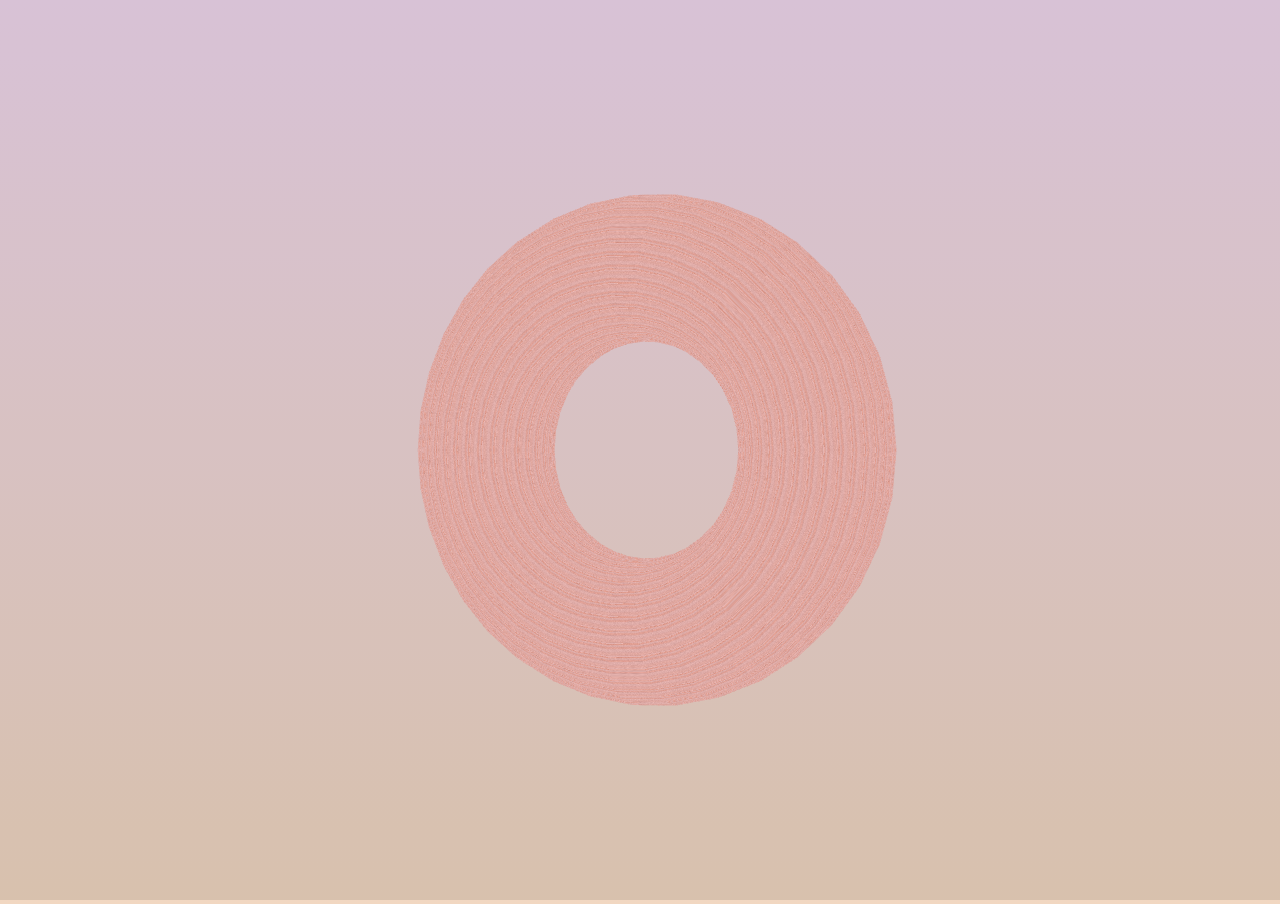
<file: donut/new/index.html>
<!doctype html>
<html>
    <head>
        <title>Donut</title>
        <meta name="viewport" content="width=device-width, initial-scale=1.0">
        <meta charset="UTF-8">

        <link rel="stylesheet" href="style.css">
        <script src="donut.js"></script>

    </head>

    <body onload="startGL()">
        <canvas id="canvas" height="100vh" width="100vw">
        </canvas>
    </body>
</html>
</file>
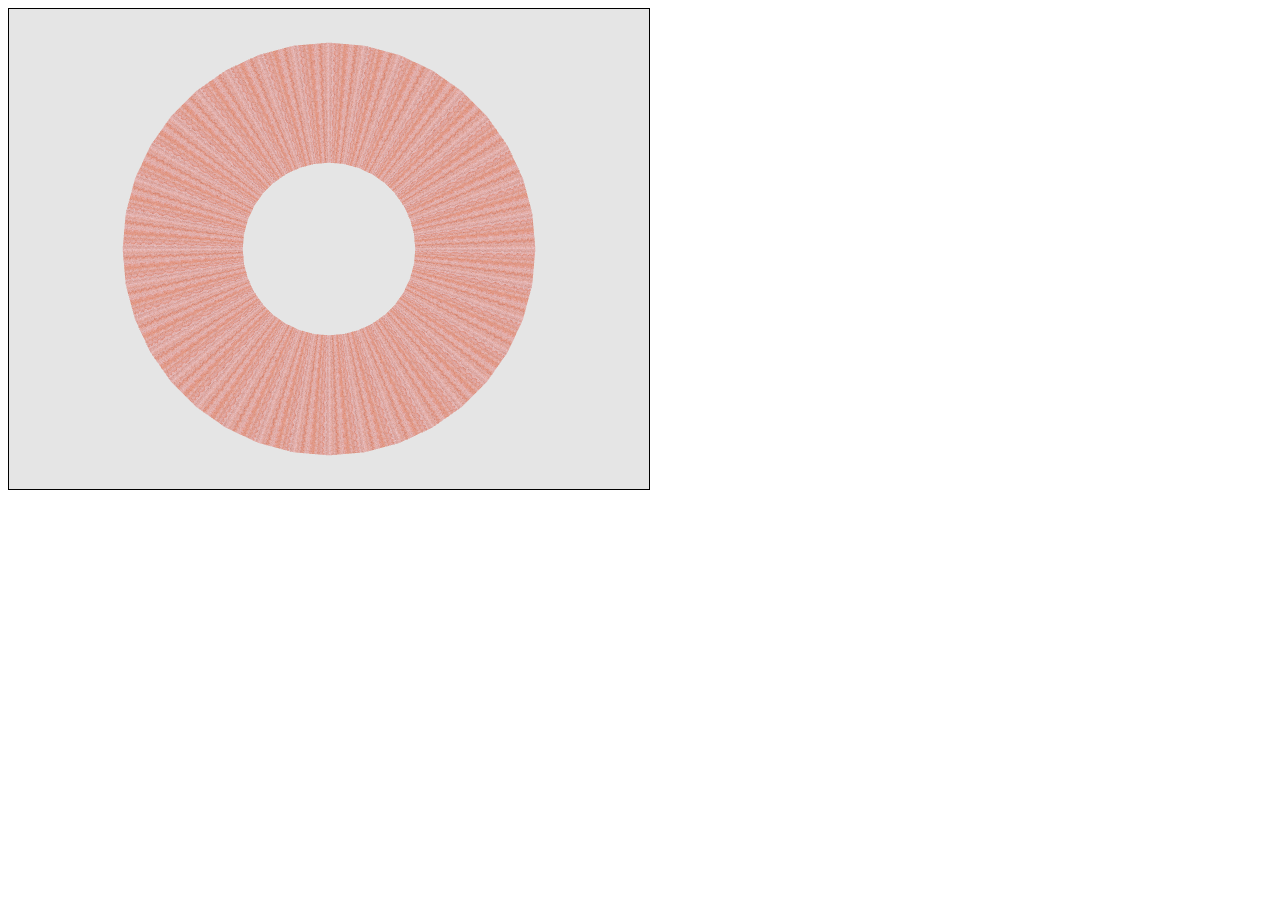
<file: donut/old/donut.html>
<html>
<head>
<meta http-equiv="Content-Type" content="text/html; charset=UTF-8" />
<script type="text/javascript">
var gl;
var shaderProgram;
var uPMatrix;
var vertexPositionBuffer;
var vertexColorBuffer;
function MatrixMul(a,b) //Mnożenie macierzy
{
  c = [
  0,0,0,0,
  0,0,0,0,
  0,0,0,0,
  0,0,0,0
  ]
  for(let i=0;i<4;i++)
  {
    for(let j=0;j<4;j++)
    {
      c[i*4+j] = 0.0;
      for(let k=0;k<4;k++)
      {
        c[i*4+j]+= a[i*4+k] * b[k*4+j];
      }
    }
  }
  return c;
}


function createRect2(p1x,p1y,p1z,p2x,p2y,p2z,p3x,p3y,p3z,p4x,p4y,p4z)
{
  let vertexPosition = [p1x,p1y,p1z, p2x,p2y,p2z, p4x,p4y,p4z,  //Pierwszy trójkąt
                        p1x,p1y,p1z, p4x,p4y,p4z, p3x,p3y,p3z]; //Drugi trójkąt
                
  return vertexPosition;
}


function createRectCoords(mu,mv,dau,dav,dbu,dbv)
{
  p1u = mu;             p1v = mv;            
  p2u = mu + dau;       p2v = mv + dav;
  p3u = mu + dbu;       p3v = mv + dbv;      
  p4u = mu + dau + dbu; p4v = mv + dav + dbv;


  let vertexCoord = [p1u,p1v, p2u,p2v, p4u,p4v,  //Pierwszy trójkąt
                     p1u,p1v, p4u,p4v, p3u,p3v]; //Drugi trójkąt
               
  return vertexCoord;
}


function createRectCoords2(p1u,p1v,p2u,p2v,p3u,p3v,p4u,p4v)
{
  let vertexCoord = [p1u,p1v, p2u,p2v, p4u,p4v,  //Pierwszy trójkąt
                     p1u,p1v, p4u,p4v, p3u,p3v]; //Drugi trójkąt
                        
  return vertexCoord;
}


function createRectColor(r,g,b)
{
  let vertexColor = [r,g,b, r,g,b, r,g,b,  //Pierwszy trójkąt
                     r,g,b, r,g,b, r,g,b]; //Drugi trójkąt
                        
  return vertexColor;
}


function startGL() 
{
  // alert("StartGL");
  let canvas = document.getElementById("canvas3D"); //wyszukanie obiektu w strukturze strony 
  gl = canvas.getContext("experimental-webgl"); //pobranie kontekstu OpenGL'u z obiektu canvas
  gl.viewportWidth = canvas.width; //przypisanie wybranej przez nas rozdzielczości do systemu OpenGL
  gl.viewportHeight = canvas.height;


  //Kod shaderów
  const vertextShaderSource = ` //Znak akcentu z przycisku tyldy - na lewo od przycisku 1 na klawiaturze
    precision highp float;
    attribute vec3 aVertexPosition; 
    attribute vec3 aVertexColor;
    attribute vec2 aVertexCoords;
    uniform mat4 uMVMatrix;
    uniform mat4 uPMatrix;
    varying vec3 vColor;
    varying vec2 vTexUV;
    void main(void) {
      gl_Position = uPMatrix * uMVMatrix * vec4(aVertexPosition, 1.0); //Dokonanie transformacji położenia punktów z przestrzeni 3D do przestrzeni obrazu (2D)
      vColor = aVertexColor;
      vTexUV = aVertexCoords;
    }
  `;
  const fragmentShaderSource = `
    precision highp float;
    varying vec3 vColor;
    varying vec2 vTexUV;
    uniform sampler2D uSampler;
    void main(void) {
      //gl_FragColor = vec4(vColor,1.0); //Ustalenie stałego koloru wszystkich punktów sceny
      gl_FragColor = texture2D(uSampler,vTexUV)*vec4(vColor,1.0); //Odczytanie punktu tekstury i przypisanie go jako koloru danego punktu renderowaniej figury
    }
  `;
  let fragmentShader = gl.createShader(gl.FRAGMENT_SHADER); //Stworzenie obiektu shadera 
  let vertexShader   = gl.createShader(gl.VERTEX_SHADER);
  gl.shaderSource(fragmentShader, fragmentShaderSource); //Podpięcie źródła kodu shader
  gl.shaderSource(vertexShader, vertextShaderSource);
  gl.compileShader(fragmentShader); //Kompilacja kodu shader
  gl.compileShader(vertexShader);
  if (!gl.getShaderParameter(fragmentShader, gl.COMPILE_STATUS)) { //Sprawdzenie ewentualnych błedów kompilacji
    alert(gl.getShaderInfoLog(fragmentShader));
    return null;
  }
  if (!gl.getShaderParameter(vertexShader, gl.COMPILE_STATUS)) {
    alert(gl.getShaderInfoLog(vertexShader));
    return null;
  }
 
  shaderProgram = gl.createProgram(); //Stworzenie obiektu programu 
  gl.attachShader(shaderProgram, vertexShader); //Podpięcie obu shaderów do naszego programu wykonywanego na karcie graficznej
  gl.attachShader(shaderProgram, fragmentShader);
  gl.linkProgram(shaderProgram);
  if (!gl.getProgramParameter(shaderProgram, gl.LINK_STATUS)) alert("Could not initialise shaders");  //Sprawdzenie ewentualnych błedów
  
  //Opis sceny 3D, położenie punktów w przestrzeni 3D w formacie X,Y,Z 
  let vertexPosition = []; //3 punkty po 3 składowe - X1,Y1,Z1, X2,Y2,Z2, X3,Y3,Z3 - 1 trójkąt
  
  let stepElevation = 360/36;
  let stepAngle = 360/36;
  let radius = 2.0;
  let R = 5.0;
  for(let elevation=0; elevation< 360; elevation+= stepElevation)
  {
    let radiusXY = R+radius*Math.cos(elevation*Math.PI/180);
    let radiusZ  = radius*Math.sin(elevation*Math.PI/180);
    
    let radiusXY2 = R+radius*Math.cos((elevation+stepElevation)*Math.PI/180);
    let radiusZ2  = radius*Math.sin((elevation+stepElevation)*Math.PI/180);
    
    for(let angle = 0; angle < 360; angle+= stepAngle)
    {
      
      let px1 = radiusXY*Math.cos(angle*Math.PI/180);
      let py1 = radiusXY*Math.sin(angle*Math.PI/180);
      let pz1 = radiusZ;
      
      let px2 = radiusXY*Math.cos((angle+stepAngle)*Math.PI/180);
      let py2 = radiusXY*Math.sin((angle+stepAngle)*Math.PI/180);
      let pz2 = radiusZ;
      
      let px3 = radiusXY2*Math.cos(angle*Math.PI/180);
      let py3 = radiusXY2*Math.sin(angle*Math.PI/180);
      let pz3 = radiusZ2;
      
      let px4 = radiusXY2*Math.cos((angle+stepAngle)*Math.PI/180);
      let py4 = radiusXY2*Math.sin((angle+stepAngle)*Math.PI/180);
      let pz4 = radiusZ2;
      
      vertexPosition.push(...createRect2(px1,py1,pz1,px2,py2,pz2,px3,py3,pz3,px4,py4,pz4)); // Ściana XZ
    }
  }
  
  vertexPositionBuffer = gl.createBuffer(); //Stworzenie tablicy w pamieci karty graficznej
  gl.bindBuffer(gl.ARRAY_BUFFER, vertexPositionBuffer);
  gl.bufferData(gl.ARRAY_BUFFER, new Float32Array(vertexPosition), gl.STATIC_DRAW);
  vertexPositionBuffer.itemSize = 3; //zdefiniowanie liczby współrzednych per wierzchołek
  vertexPositionBuffer.numItems = vertexPosition.length/9; //Zdefiniowanie liczby trójkątów w naszym buforze
  
  //Opis sceny 3D, kolor każdego z wierzchołków
  let vertexColor = []; //3 punkty po 3 składowe - R1,G1,B1, R2,G2,B2, R3,G3,B3 - 1 trójkąt
  
  for(let elevation=0; elevation< 360; elevation+= stepElevation)
  {
    for(let angle = 0; angle < 360; angle+= stepAngle)
    {
      vertexColor.push(...createRectColor(1.0,1.0,1.0));
    }
  }
  
  vertexColorBuffer = gl.createBuffer();
  gl.bindBuffer(gl.ARRAY_BUFFER, vertexColorBuffer);
  gl.bufferData(gl.ARRAY_BUFFER, new Float32Array(vertexColor), gl.STATIC_DRAW);
  vertexColorBuffer.itemSize = 3;
  vertexColorBuffer.numItems = vertexColor.length/9;
  
  let vertexCoords = []; //3 punkty po 2 składowe - U1,V1, U2,V2, U3,V3 - 1 trójkąt
  
  for(let elevation=0; elevation< 360; elevation+= stepElevation)
  {
    for(let angle = 0; angle < 360; angle+= stepAngle)
    {
      vertexCoords.push(...createRectCoords(0,0,1,0,0,1));
    }
  }
  
  vertexCoordsBuffer = gl.createBuffer();
  gl.bindBuffer(gl.ARRAY_BUFFER, vertexCoordsBuffer);
  gl.bufferData(gl.ARRAY_BUFFER, new Float32Array(vertexCoords), gl.STATIC_DRAW);
  vertexCoordsBuffer.itemSize = 2;
  vertexCoordsBuffer.numItems = vertexCoords.length/6;
  
  textureBuffer = gl.createTexture();
  var textureImg = new Image();
  textureImg.onload = function() { //Wykonanie kodu automatycznie po załadowaniu obrazka
    gl.bindTexture(gl.TEXTURE_2D, textureBuffer);
    gl.texImage2D(gl.TEXTURE_2D, 0, gl.RGBA, gl.RGBA, gl.UNSIGNED_BYTE, textureImg); //Faktyczne załadowanie danych obrazu do pamieci karty graficznej
    gl.texParameteri(gl.TEXTURE_2D, gl.TEXTURE_WRAP_S, gl.CLAMP_TO_EDGE); //Ustawienie parametrów próbkowania tekstury
    gl.texParameteri(gl.TEXTURE_2D, gl.TEXTURE_WRAP_T, gl.CLAMP_TO_EDGE);
    gl.texParameteri(gl.TEXTURE_2D, gl.TEXTURE_MIN_FILTER, gl.LINEAR);
  }
  textureImg.src="texture.jpg"; //Nazwa obrazka
  
  //Macierze opisujące położenie wirtualnej kamery w przestrzenie 3D
  let aspect = gl.viewportWidth/gl.viewportHeight;
  let fov = 45.0 * Math.PI / 180.0; //Określenie pola widzenia kamery
  let zFar = 100.0; //Ustalenie zakresów renderowania sceny 3D (od obiektu najbliższego zNear do najdalszego zFar)
  let zNear = 0.1;
  uPMatrix = [
   1.0/(aspect*Math.tan(fov/2)),0                           ,0                         ,0     
                          ,
   0                         ,1.0/(Math.tan(fov/2))         ,0                         ,0 
                              ,
   0                         ,0                           ,-(zFar+zNear)/(zFar-zNear)  , -1,
   0                         ,0                           ,-(2*zFar*zNear)/(zFar-zNear) ,0.0,
  ];
  Tick();
} 
//let angle = 45.0; //Macierz transformacji świata - określenie położenia kamery
var angleZ = 0.0;
var angleY = 0.0;
var angleX = 0.0;
var tz = -20.0;
function Tick()
{  
  let uMVMatrix = [
  1,0,0,0, //Macierz jednostkowa
  0,1,0,0,
  0,0,1,0,
  0,0,0,1
  ];
 
  let uMVRotZ = [
  +Math.cos(angleZ*Math.PI/180.0),+Math.sin(angleZ*Math.PI/180.0),0,0,
  -Math.sin(angleZ*Math.PI/180.0),+Math.cos(angleZ*Math.PI/180.0),0,0,
  0,0,1,0,
  0,0,0,1
  ];
 
  let uMVRotY = [
  +Math.cos(angleY*Math.PI/180.0),0,-Math.sin(angleY*Math.PI/180.0),0,
  0,1,0,0,
  +Math.sin(angleY*Math.PI/180.0),0,+Math.cos(angleY*Math.PI/180.0),0,
  0,0,0,1
  ];
  
  let uMVRotX = [
  1,0,0,0,
  0,+Math.cos(angleX*Math.PI/180.0),+Math.sin(angleX*Math.PI/180.0),0,
  0,-Math.sin(angleX*Math.PI/180.0),+Math.cos(angleX*Math.PI/180.0),0,
  0,0,0,1
  ];
  
  let uMVTranslateZ = [
  1,0,0,0,
  0,1,0,0,
  0,0,1,0,
  0,0,tz,1
  ];


  uMVMatrix = MatrixMul(uMVMatrix,uMVRotX);
  uMVMatrix = MatrixMul(uMVMatrix,uMVRotY);
  uMVMatrix = MatrixMul(uMVMatrix,uMVRotZ);
  uMVMatrix = MatrixMul(uMVMatrix,uMVTranslateZ);
  //alert(uPMatrix);
  
  //Render Scene
  gl.viewport(0, 0, gl.viewportWidth, gl.viewportHeight); 
  gl.clearColor(0.0,0.0,0.0,0.1); //Wyczyszczenie obrazu kolorem czerwonym
  gl.clearDepth(1.0);             //Wyczyścienie bufora głebi najdalszym planem
  gl.clear(gl.COLOR_BUFFER_BIT | gl.DEPTH_BUFFER_BIT);
  gl.useProgram(shaderProgram)   //Użycie przygotowanego programu shaderowego
  
  gl.enable(gl.DEPTH_TEST);           // Włączenie testu głębi - obiekty bliższe mają przykrywać obiekty dalsze
  gl.depthFunc(gl.LEQUAL);            // 
  
  gl.uniformMatrix4fv(gl.getUniformLocation(shaderProgram, "uPMatrix"), false, new Float32Array(uPMatrix)); //Wgranie macierzy kamery do pamięci karty graficznej
  gl.uniformMatrix4fv(gl.getUniformLocation(shaderProgram, "uMVMatrix"), false, new Float32Array(uMVMatrix));
  
  gl.enableVertexAttribArray(gl.getAttribLocation(shaderProgram, "aVertexPosition"));  //Przekazanie położenia
  gl.bindBuffer(gl.ARRAY_BUFFER, vertexPositionBuffer);
  gl.vertexAttribPointer(gl.getAttribLocation(shaderProgram, "aVertexPosition"), vertexPositionBuffer.itemSize, gl.FLOAT, false, 0, 0);
  
  gl.enableVertexAttribArray(gl.getAttribLocation(shaderProgram, "aVertexColor"));  //Przekazanie kolorów
  gl.bindBuffer(gl.ARRAY_BUFFER, vertexColorBuffer);
  gl.vertexAttribPointer(gl.getAttribLocation(shaderProgram, "aVertexColor"), vertexColorBuffer.itemSize, gl.FLOAT, false, 0, 0);
  
  gl.enableVertexAttribArray(gl.getAttribLocation(shaderProgram, "aVertexCoords"));  //przekazanie wsporzednych tekstury
  gl.bindBuffer(gl.ARRAY_BUFFER, vertexCoordsBuffer);
  gl.vertexAttribPointer(gl.getAttribLocation(shaderProgram, "aVertexCoords"), vertexCoordsBuffer.itemSize, gl.FLOAT, false, 0, 0);
  
  gl.activeTexture(gl.TEXTURE0);
  gl.bindTexture(gl.TEXTURE_2D, textureBuffer);
  gl.uniform1i(gl.getUniformLocation(shaderProgram, "uSampler"), 0);
  
  gl.drawArrays(gl.TRIANGLES, 0, vertexPositionBuffer.numItems*vertexPositionBuffer.itemSize); //Faktyczne wywołanie rendrowania
   
  setTimeout(Tick,100);
}


function handlekeydown(e)
{
 if(e.keyCode==87) angleX=angleX+5.0; //W
 if(e.keyCode==83) angleX=angleX-5.0; //S
 if(e.keyCode==68) angleY=angleY+5.0;
 if(e.keyCode==65) angleY=angleY-5.0;
 if(e.keyCode==81) angleZ=angleZ+5.0;
 if(e.keyCode==69) angleZ=angleZ-5.0;

}
</script>
</head>
<body onload="startGL()" onkeydown="handlekeydown(event)">
<canvas id="canvas3D" width="640" height="480" style="border: solid black 1px"></canvas>
</body>
</html>
</file>
<file: donut/new/style.css>
*
{
    margin: 0;
    padding: 0;
}

html,
body
{
    overflow: hidden;
    background-image: linear-gradient(#f1d8ef 0%, #f1d7c1 100%);
}

.canvas
{
    position: fixed;
    top: 0;
    left: 0;
    outline: none;
}
</file>
